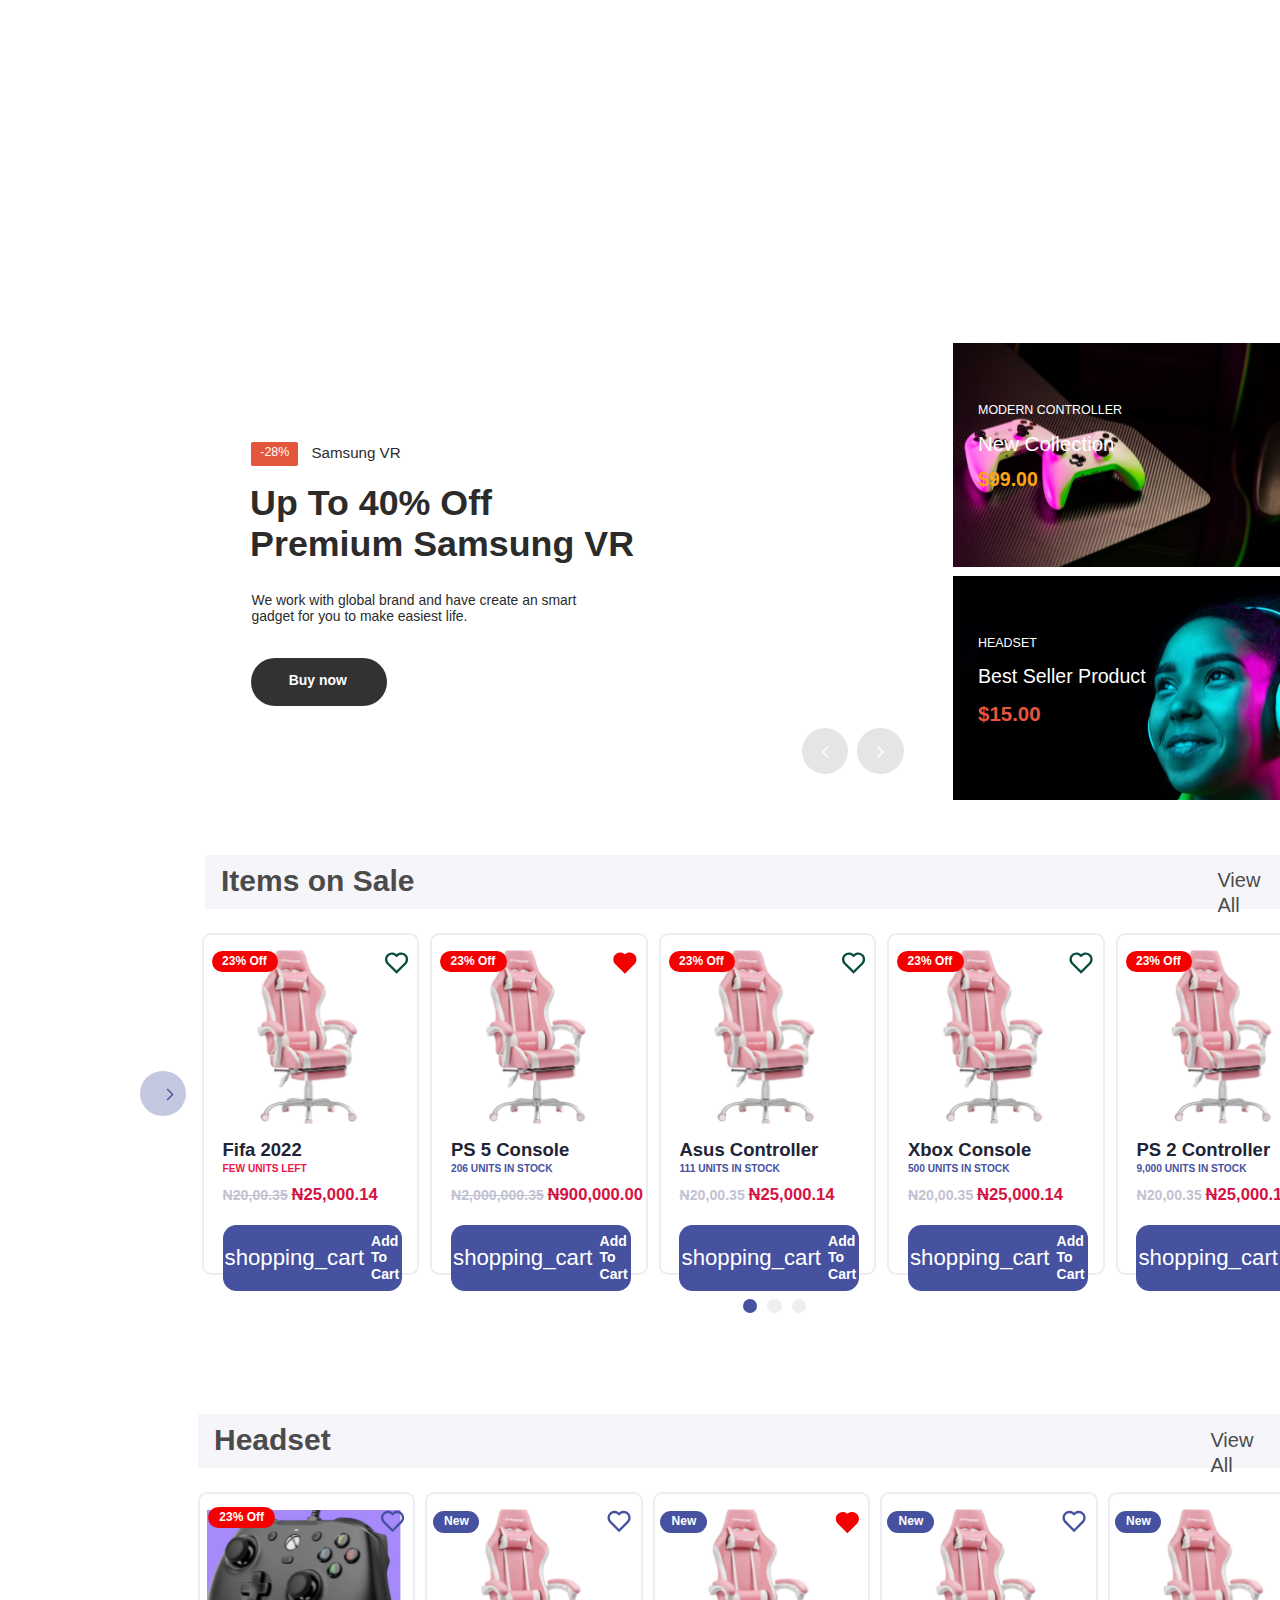
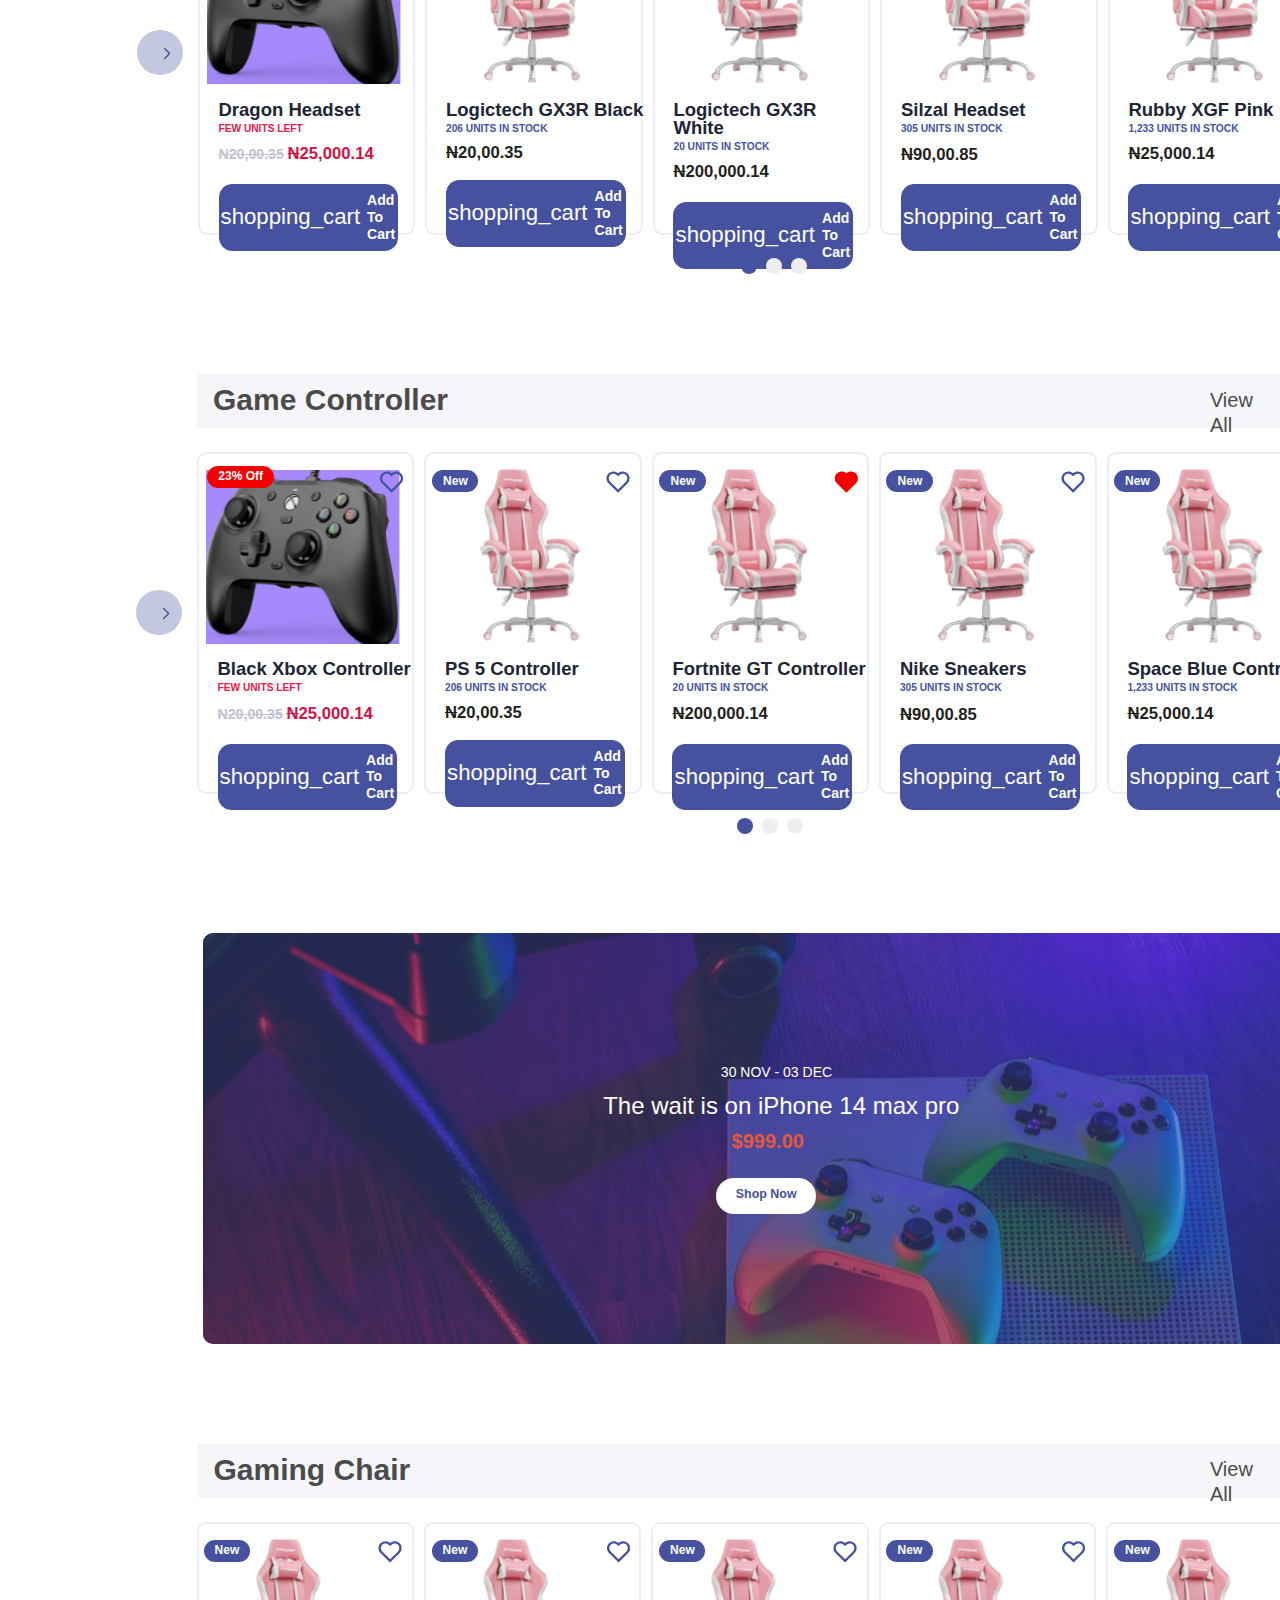
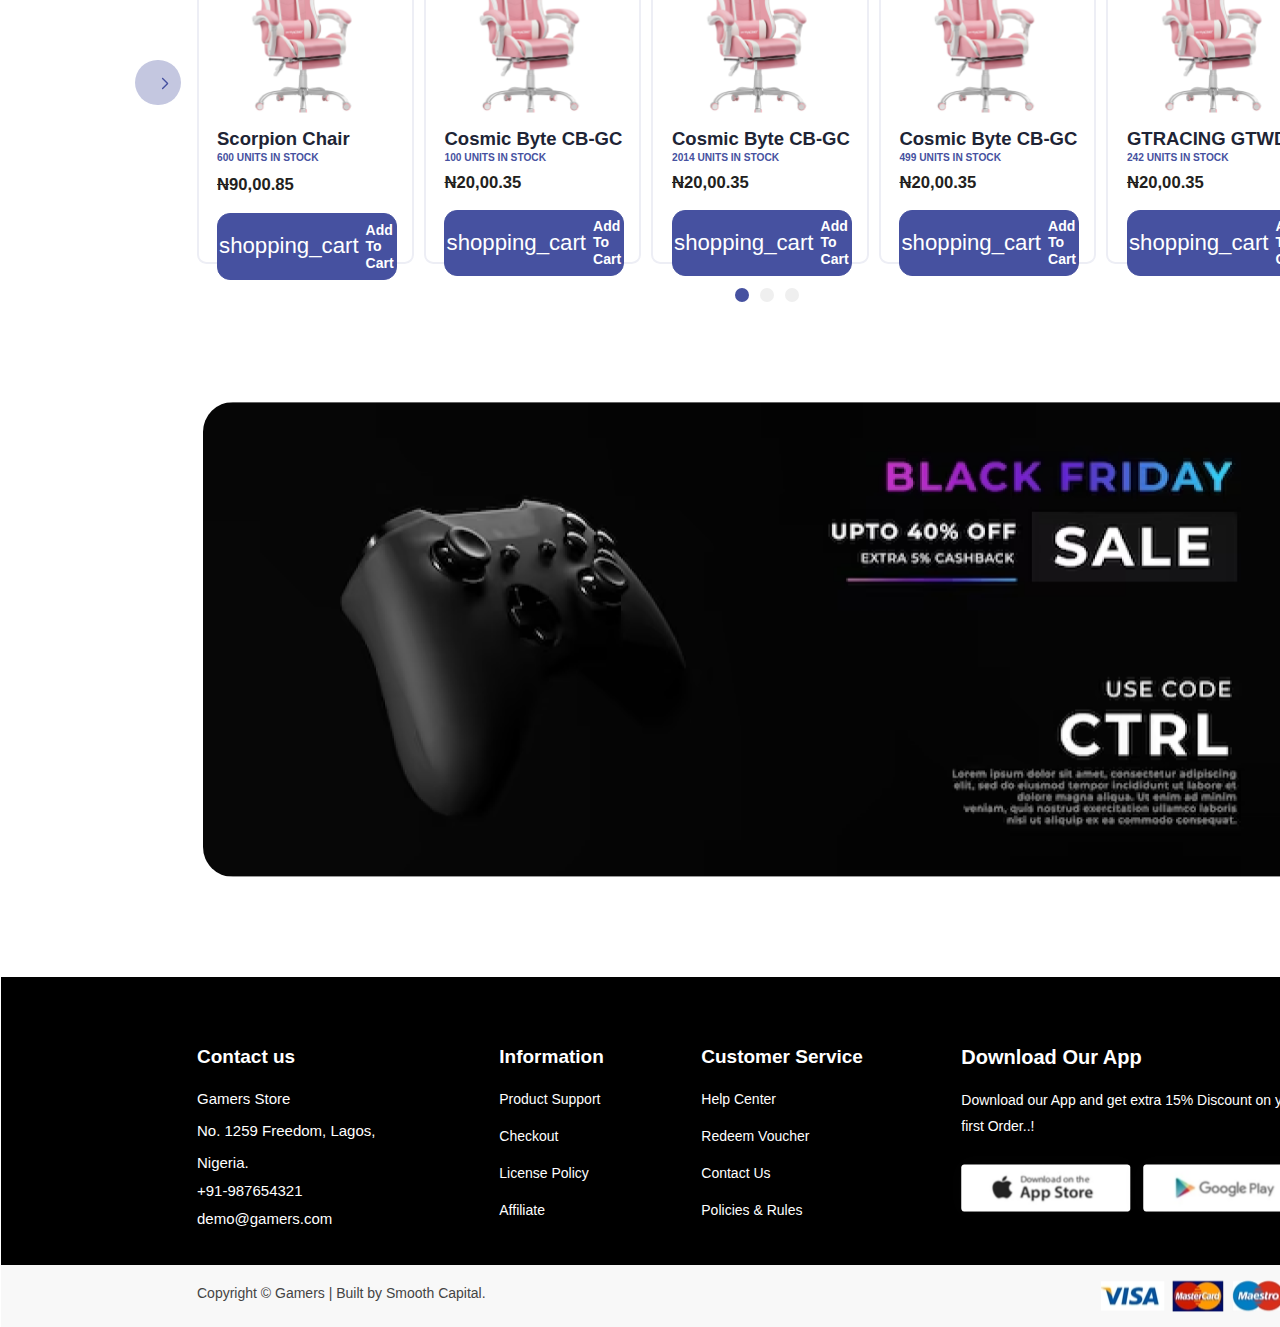
<file: index.html>
<!DOCTYPE html>
<html lang="en">
  <head>
    <meta charset="UTF-8" />
    <meta http-equiv="X-UA-Compatible" content="IE=edge" />
    <meta name="viewport" content="width=device-width, initial-scale=1.0" />
    <link rel="stylesheet" href="./style.css" />

    <style>
      a,
      button,
      input,
      select,
      h1,
      h2,
      h3,
      h4,
      h5,
      * {
        margin: 0;
        padding: 0;
        border: none;
        text-decoration: none;
        appearance: none;
        background: none;
      }
    </style>
    <title>Document</title>
  </head>
  <body>
    <div class="frame-1000004444">
      <div class="frame-1000004443">
        <div class="div-hero-slider-active-1">
          <div class="div-slick-list">
            <div class="div-single-hero-slider">
              <div class="div-hero-slider-content-1">
                <div class="div-slider-product-offer-wrap">
                  <div class="span-red">
                    <div class="_28">-28%</div>
                  </div>
                  <div class="p-h-2-d-a-9-cbfbce">
                    <div class="samsung-vr">Samsung VR</div>
                  </div>
                </div>
                <div class="up-to-40-off-premium-samsung-vr">
                  Up To 40% Off<br />Premium Samsung VR
                </div>
                <div
                  class="we-work-with-global-brand-and-have-create-an-smart-gadget-for-you-to-make-easiest-life"
                >
                  We work with global brand and have create an smart<br />gadget
                  for you to make easiest life.
                </div>
                <div class="link">
                  <div class="buy-now">Buy now</div>
                </div>
              </div>
            </div>
          </div>
          <div class="span-slider-icon-1-prev">
            <svg
              class="icon"
              width="9"
              height="17"
              viewBox="0 0 9 17"
              fill="none"
              xmlns="http://www.w3.org/2000/svg"
            >
              <g clip-path="url(#clip0_32_12665)">
                <path
                  d="M7.53162 15.1658C7.36471 15.3327 7.18738 15.3327 6.99961 15.1658L0.459003 8.59394C0.271234 8.42703 0.271234 8.26013 0.459003 8.09322L6.99961 1.52132C7.18738 1.35442 7.36471 1.35442 7.53162 1.52132L8.15751 2.14722C8.34528 2.31412 8.34528 2.49146 8.15751 2.67923L2.49316 8.34358L8.15751 14.0079C8.34528 14.1957 8.34528 14.373 8.15751 14.5399L7.53162 15.1658Z"
                  fill="white"
                />
              </g>
              <defs>
                <clipPath id="clip0_32_12665">
                  <rect
                    width="8.01146"
                    height="16.379"
                    fill="white"
                    transform="matrix(1 0 0 -1 0.318176 16.5332)"
                  />
                </clipPath>
              </defs>
            </svg>
          </div>
          <div class="span-slider-icon-1-next">
            <svg
              class="icon2"
              width="9"
              height="17"
              viewBox="0 0 9 17"
              fill="none"
              xmlns="http://www.w3.org/2000/svg"
            >
              <g clip-path="url(#clip0_32_12668)">
                <path
                  d="M1.27417 1.52132C1.44107 1.35442 1.61841 1.35442 1.80618 1.52132L8.34678 8.09322C8.53455 8.26013 8.53455 8.42703 8.34678 8.59394L1.80618 15.1658C1.61841 15.3327 1.44107 15.3327 1.27417 15.1658L0.648273 14.5399C0.460504 14.373 0.460504 14.1957 0.648273 14.0079L6.31262 8.34358L0.648273 2.67923C0.460504 2.49146 0.460504 2.31412 0.648273 2.14722L1.27417 1.52132Z"
                  fill="white"
                />
              </g>
              <defs>
                <clipPath id="clip0_32_12668">
                  <rect
                    width="8.01146"
                    height="16.379"
                    fill="white"
                    transform="matrix(1 0 0 -1 0.507629 16.5332)"
                  />
                </clipPath>
              </defs>
            </svg>
          </div>
        </div>
        <div class="div-custom-common-column">
          <div class="div-row">
            <div class="div-col-xl-12">
              <div class="div-banner-wrap">
                <div class="link-bnr-1-grande-jpg">
                  <img class="image-376" src="image-376.png" />
                </div>
                <div class="div-banner-content-1">
                  <div class="modern-c-ontroller">Modern cONTROLLER</div>
                  <div class="heading-2-new-collection">New Collection</div>
                  <div class="heading-3-99-00">$99.00</div>
                </div>
              </div>
            </div>
            <div class="div-col-xl-12">
              <div class="div-banner-wrap">
                <div class="link-nbnr-22-grande-jpg">
                  <img class="image-377" src="image-377.png" /><img
                    class="image-378"
                    src="image-378.png"
                  />
                </div>
                <div class="div-banner-content-1">
                  <div class="headset">Headset</div>
                  <div class="heading-2-best-seller-product">
                    Best Seller Product
                  </div>
                  <div class="heading-3-15-00">$15.00</div>
                </div>
              </div>
            </div>
          </div>
        </div>
      </div>
      <div class="frame-1000004442">
        <div class="frame-51653">
          <div class="div-product-header">
            <div class="items-on-sale">Items on Sale</div>
            <div class="a-d-flex">
              <div class="frame-1000004440">
                <div class="view-all">View All</div>
                <svg
                  class="frame"
                  width="25"
                  height="25"
                  viewBox="0 0 25 25"
                  fill="none"
                  xmlns="http://www.w3.org/2000/svg"
                >
                  <path
                    d="M12.3999 2.70703C17.9199 2.70703 22.3999 7.18703 22.3999 12.707C22.3999 18.227 17.9199 22.707 12.3999 22.707C6.8799 22.707 2.3999 18.227 2.3999 12.707C2.3999 7.18703 6.8799 2.70703 12.3999 2.70703ZM12.3999 11.707H8.3999V13.707H12.3999V16.707L16.3999 12.707L12.3999 8.70703V11.707Z"
                    fill="#4651A0"
                  />
                </svg>
              </div>
            </div>
          </div>
          <div class="product-cards">
            <div class="product-card">
              <div class="div-product-wrapper">
                <div class="frame-34042">
                  <div class="frame-34041">
                    <div class="frame-34040">
                      <div class="fifa-2022">Fifa 2022</div>
                      <div class="few-units-left">Few units left</div>
                    </div>
                    <div class="frame-34038">
                      <div class="frame-34037">
                        <div class="n">N</div>
                        <div class="_20-00-35">20,00.35</div>
                      </div>
                      <div class="frame-34039">
                        <div class="n2">N</div>
                        <div class="_25-000-14">25,000.14</div>
                      </div>
                    </div>
                  </div>
                  <div
                    class="read-more-about-all-natural-italian-style-chicken-meatballs"
                  >
                    <div class="shopping-cart">shopping_cart</div>
                    <div class="add-to-cart">Add To Cart</div>
                  </div>
                </div>
                <img class="image-375" src="image-375.png" />
                <div class="span-badge">
                  <div class="_23-off">23% Off</div>
                </div>
              </div>
              <svg
                class="frame2"
                width="29"
                height="29"
                viewBox="0 0 29 29"
                fill="none"
                xmlns="http://www.w3.org/2000/svg"
              >
                <path
                  d="M14.5805 6.19606C17.298 3.75674 21.4974 3.83773 24.115 6.46079C26.7327 9.08385 26.8226 13.2628 24.388 15.9884L14.5792 25.8127L4.77055 15.9884C2.33609 13.2628 2.42709 9.07725 5.04355 6.46079C7.66297 3.84137 11.8551 3.75312 14.5805 6.19606ZM22.4773 8.09516C20.743 6.35734 17.943 6.28685 16.126 7.91789L14.5815 9.30426L13.0361 7.91898C11.2139 6.28565 8.41898 6.3575 6.67962 8.09686C4.95617 9.82031 4.86965 12.5806 6.45792 14.4037L14.5792 22.5379L22.7007 14.4037C24.2896 12.5799 24.2034 9.82487 22.4773 8.09516Z"
                  fill="#084C3F"
                />
              </svg>
            </div>
            <div class="product-card">
              <div class="div-product-wrapper">
                <div class="frame-34042">
                  <div class="frame-34041">
                    <div class="frame-34040">
                      <div class="mac-book-air-2020">PS 5 Console</div>
                      <div class="_206-units-in-stock">206 UNITS IN STOCK</div>
                    </div>
                    <div class="frame-34038">
                      <div class="frame-34037">
                        <div class="n">N</div>
                        <div class="_2-000-000-35">2,000,000.35</div>
                      </div>
                      <div class="frame-34039">
                        <div class="n2">N</div>
                        <div class="_900-000-00">900,000.00</div>
                      </div>
                    </div>
                  </div>
                  <div
                    class="read-more-about-all-natural-italian-style-chicken-meatballs"
                  >
                    <div class="shopping-cart">shopping_cart</div>
                    <div class="add-to-cart">Add To Cart</div>
                  </div>
                </div>
                <img class="image-375" src="image-375.png" />
                <div class="span-badge">
                  <div class="_23-off">23% Off</div>
                </div>
              </div>
              <svg
                class="frame3"
                width="28"
                height="28"
                viewBox="0 0 28 28"
                fill="none"
                xmlns="http://www.w3.org/2000/svg"
              >
                <path
                  d="M13.8861 5.23934C16.6041 2.7996 20.8043 2.88059 23.4224 5.50412C26.0405 8.12764 26.1304 12.3074 23.6954 15.0334L13.8849 24.8594L4.07451 15.0334C1.63962 12.3074 1.73064 8.12103 4.34756 5.50412C6.96744 2.88424 11.1603 2.79597 13.8861 5.23934Z"
                  fill="#F50000"
                />
              </svg>
            </div>
            <div class="product-card">
              <div class="div-product-wrapper">
                <div class="frame-34042">
                  <div class="frame-34041">
                    <div class="frame-34040">
                      <div class="infinix">Asus Controller</div>
                      <div class="_111-units-in-stock">111 UNITS IN STOCK</div>
                    </div>
                    <div class="frame-34038">
                      <div class="frame-34037">
                        <div class="n">N</div>
                        <div class="_20-00-352">20,00.35</div>
                      </div>
                      <div class="frame-34039">
                        <div class="n2">N</div>
                        <div class="_25-000-14">25,000.14</div>
                      </div>
                    </div>
                  </div>
                  <div
                    class="read-more-about-all-natural-italian-style-chicken-meatballs"
                  >
                    <div class="shopping-cart">shopping_cart</div>
                    <div class="add-to-cart">Add To Cart</div>
                  </div>
                </div>
                <img class="image-375" src="image-375.png" />
                <div class="span-badge">
                  <div class="_23-off">23% Off</div>
                </div>
              </div>
              <svg
                class="frame4"
                width="29"
                height="29"
                viewBox="0 0 29 29"
                fill="none"
                xmlns="http://www.w3.org/2000/svg"
              >
                <path
                  d="M14.5673 6.19606C17.2848 3.75674 21.4843 3.83773 24.1018 6.46079C26.7195 9.08385 26.8094 13.2628 24.3748 15.9884L14.566 25.8127L4.75737 15.9884C2.32291 13.2628 2.41391 9.07725 5.03037 6.46079C7.64979 3.84137 11.8419 3.75312 14.5673 6.19606ZM22.4641 8.09516C20.7299 6.35734 17.9299 6.28685 16.1129 7.91789L14.5683 9.30426L13.0229 7.91898C11.2007 6.28565 8.4058 6.3575 6.66644 8.09686C4.94299 9.82031 4.85646 12.5806 6.44473 14.4037L14.566 22.5379L22.6875 14.4037C24.2764 12.5799 24.1902 9.82487 22.4641 8.09516Z"
                  fill="#084C3F"
                />
              </svg>
            </div>
            <div class="product-card">
              <div class="div-product-wrapper">
                <div class="frame-34042">
                  <div class="frame-34041">
                    <div class="frame-34040">
                      <div class="infinix">Xbox Console</div>
                      <div class="_500-units-in-stock">500 UNITS IN STOCK</div>
                    </div>
                    <div class="frame-34038">
                      <div class="frame-34037">
                        <div class="n">N</div>
                        <div class="_20-00-352">20,00.35</div>
                      </div>
                      <div class="frame-34039">
                        <div class="n2">N</div>
                        <div class="_25-000-14">25,000.14</div>
                      </div>
                    </div>
                  </div>
                  <div
                    class="read-more-about-all-natural-italian-style-chicken-meatballs"
                  >
                    <div class="shopping-cart">shopping_cart</div>
                    <div class="add-to-cart">Add To Cart</div>
                  </div>
                </div>
                <img class="image-375" src="image-375.png" />
                <div class="span-badge">
                  <div class="_23-off">23% Off</div>
                </div>
              </div>
              <svg
                class="frame5"
                width="28"
                height="29"
                viewBox="0 0 28 29"
                fill="none"
                xmlns="http://www.w3.org/2000/svg"
              >
                <path
                  d="M14.0607 6.19606C16.7782 3.75674 20.9777 3.83773 23.5953 6.46079C26.2129 9.08385 26.3028 13.2628 23.8683 15.9884L14.0595 25.8127L4.25084 15.9884C1.81638 13.2628 1.90738 9.07725 4.52384 6.46079C7.14326 3.84137 11.3353 3.75312 14.0607 6.19606ZM21.9576 8.09516C20.2233 6.35734 17.4233 6.28685 15.6063 7.91789L14.0618 9.30426L12.5164 7.91898C10.6942 6.28565 7.89926 6.3575 6.15991 8.09686C4.43646 9.82031 4.34993 12.5806 5.9382 14.4037L14.0595 22.5379L22.181 14.4037C23.7699 12.5799 23.6837 9.82487 21.9576 8.09516Z"
                  fill="#084C3F"
                />
              </svg>
            </div>
            <div class="product-card">
              <div class="div-product-wrapper">
                <div class="frame-34042">
                  <div class="frame-34041">
                    <div class="frame-34040">
                      <div class="infinix">PS 2 Controller</div>
                      <div class="_9-000-units-in-stock">
                        9,000 UNITS IN STOCK
                      </div>
                    </div>
                    <div class="frame-34038">
                      <div class="frame-34037">
                        <div class="n">N</div>
                        <div class="_20-00-352">20,00.35</div>
                      </div>
                      <div class="frame-34039">
                        <div class="n2">N</div>
                        <div class="_25-000-14">25,000.14</div>
                      </div>
                    </div>
                  </div>
                  <div
                    class="read-more-about-all-natural-italian-style-chicken-meatballs"
                  >
                    <div class="shopping-cart">shopping_cart</div>
                    <div class="add-to-cart">Add To Cart</div>
                  </div>
                </div>
                <img class="image-375" src="image-375.png" />
                <div class="span-badge">
                  <div class="_23-off">23% Off</div>
                </div>
              </div>
              <svg
                class="frame6"
                width="29"
                height="29"
                viewBox="0 0 29 29"
                fill="none"
                xmlns="http://www.w3.org/2000/svg"
              >
                <path
                  d="M14.5542 6.19606C17.2717 3.75674 21.4712 3.83773 24.0887 6.46079C26.7064 9.08385 26.7963 13.2628 24.3617 15.9884L14.5529 25.8127L4.74427 15.9884C2.30982 13.2628 2.40082 9.07725 5.01727 6.46079C7.63669 3.84137 11.8288 3.75312 14.5542 6.19606ZM22.451 8.09516C20.7168 6.35734 17.9168 6.28685 16.0998 7.91789L14.5552 9.30426L13.0099 7.91898C11.1876 6.28565 8.3927 6.3575 6.65335 8.09686C4.9299 9.82031 4.84337 12.5806 6.43164 14.4037L14.5529 22.5379L22.6744 14.4037C24.2633 12.5799 24.1771 9.82487 22.451 8.09516Z"
                  fill="#084C3F"
                />
              </svg>
            </div>
          </div>
          <div class="frame-2">
            <div class="item-0"></div>
            <div class="item-1"></div>
            <div class="item-2"></div>
          </div>
          <div class="frame-1000004473">
            <div class="span-slider-icon-1-next2">
              <svg
                class="icon3"
                width="9"
                height="17"
                viewBox="0 0 9 17"
                fill="none"
                xmlns="http://www.w3.org/2000/svg"
              >
                <g clip-path="url(#clip0_32_12705)">
                  <path
                    d="M8.0081 1.94954C7.84356 1.785 7.66875 1.785 7.48365 1.94954L1.03605 8.42799C0.850948 8.59252 0.850948 8.75705 1.03605 8.92159L7.48365 15.4C7.66875 15.5646 7.84356 15.5646 8.0081 15.4L8.62509 14.783C8.81019 14.6185 8.81019 14.4437 8.62509 14.2586L3.04128 8.67479L8.62509 3.09098C8.81019 2.90588 8.81019 2.73106 8.62509 2.56653L8.0081 1.94954Z"
                    fill="#4651A0"
                  />
                </g>
                <defs>
                  <clipPath id="clip0_32_12705">
                    <rect
                      width="7.89754"
                      height="16.1461"
                      fill="white"
                      transform="matrix(-1 0 0 -1 8.76392 16.748)"
                    />
                  </clipPath>
                </defs>
              </svg>
            </div>
            <div class="span-slider-icon-1-next3">
              <svg
                class="icon4"
                width="9"
                height="17"
                viewBox="0 0 9 17"
                fill="none"
                xmlns="http://www.w3.org/2000/svg"
              >
                <g clip-path="url(#clip0_32_12708)">
                  <path
                    d="M1.25243 1.94954C1.41696 1.785 1.59178 1.785 1.77688 1.94954L8.22448 8.42799C8.40958 8.59252 8.40958 8.75705 8.22448 8.92159L1.77688 15.4C1.59178 15.5646 1.41696 15.5646 1.25243 15.4L0.635437 14.783C0.450338 14.6185 0.450338 14.4437 0.635437 14.2586L6.21925 8.67479L0.635437 3.09098C0.450338 2.90588 0.450338 2.73106 0.635437 2.56653L1.25243 1.94954Z"
                    fill="#4651A0"
                  />
                </g>
                <defs>
                  <clipPath id="clip0_32_12708">
                    <rect
                      width="7.89754"
                      height="16.1461"
                      fill="white"
                      transform="matrix(1 0 0 -1 0.496613 16.748)"
                    />
                  </clipPath>
                </defs>
              </svg>
            </div>
          </div>
        </div>
        <div class="frame-51651">
          <div class="div-product-header2">
            <div class="headset2">Headset</div>
            <div class="a-d-flex2">
              <div class="frame-1000004440">
                <div class="view-all">View All</div>
                <svg
                  class="frame7"
                  width="25"
                  height="25"
                  viewBox="0 0 25 25"
                  fill="none"
                  xmlns="http://www.w3.org/2000/svg"
                >
                  <path
                    d="M12.3999 2.14453C17.9199 2.14453 22.3999 6.62453 22.3999 12.1445C22.3999 17.6645 17.9199 22.1445 12.3999 22.1445C6.8799 22.1445 2.3999 17.6645 2.3999 12.1445C2.3999 6.62453 6.8799 2.14453 12.3999 2.14453ZM12.3999 11.1445H8.3999V13.1445H12.3999V16.1445L16.3999 12.1445L12.3999 8.14453V11.1445Z"
                    fill="#4651A0"
                  />
                </svg>
              </div>
            </div>
          </div>
          <div class="product-cards2">
            <div class="product-card">
              <div class="div-product-wrapper">
                <div class="frame-34042">
                  <div class="frame-34041">
                    <div class="frame-34040">
                      <div class="designer-bag">Dragon Headset</div>
                      <div class="few-units-left">Few units left</div>
                    </div>
                    <div class="frame-34038">
                      <div class="frame-34037">
                        <div class="n">N</div>
                        <div class="_20-00-35">20,00.35</div>
                      </div>
                      <div class="frame-34039">
                        <div class="n2">N</div>
                        <div class="_25-000-14">25,000.14</div>
                      </div>
                    </div>
                  </div>
                  <div
                    class="read-more-about-all-natural-italian-style-chicken-meatballs"
                  >
                    <div class="shopping-cart">shopping_cart</div>
                    <div class="add-to-cart">Add To Cart</div>
                  </div>
                </div>
                <img class="image-3752" src="image-3752.png" />
                <div class="span-badge2">
                  <div class="_23-off2">23% Off</div>
                </div>
              </div>
              <svg
                class="frame8"
                width="29"
                height="29"
                viewBox="0 0 29 29"
                fill="none"
                xmlns="http://www.w3.org/2000/svg"
              >
                <path
                  d="M14.5805 5.63356C17.298 3.19424 21.4974 3.27523 24.115 5.89829C26.7327 8.52135 26.8226 12.7003 24.388 15.4259L14.5792 25.2502L4.77055 15.4259C2.33609 12.7003 2.42709 8.51475 5.04355 5.89829C7.66297 3.27887 11.8551 3.19062 14.5805 5.63356ZM22.4773 7.53266C20.743 5.79484 17.943 5.72435 16.126 7.35539L14.5815 8.74176L13.0361 7.35648C11.2139 5.72315 8.41898 5.795 6.67962 7.53436C4.95617 9.25781 4.86965 12.0181 6.45792 13.8412L14.5792 21.9754L22.7007 13.8412C24.2896 12.0174 24.2034 9.26237 22.4773 7.53266Z"
                  fill="#4651A0"
                />
              </svg>
            </div>
            <div class="product-card">
              <div class="div-product-wrapper">
                <div class="frame-34042">
                  <div class="frame-34041">
                    <div class="frame-34040">
                      <div class="adidas-tshirt">Logictech GX3R Black</div>
                      <div class="_206-units-in-stock">206 UNITS IN STOCK</div>
                    </div>
                    <div class="frame-34038">
                      <div class="frame-34037">
                        <div class="n3">N</div>
                        <div class="_20-00-353">20,00.35</div>
                      </div>
                    </div>
                  </div>
                  <div
                    class="read-more-about-all-natural-italian-style-chicken-meatballs"
                  >
                    <div class="shopping-cart">shopping_cart</div>
                    <div class="add-to-cart">Add To Cart</div>
                  </div>
                </div>
                <img class="image-375" src="image-375.png" />
                <div class="frame-34043">
                  <div class="div-product-badges">
                    <div class="span-badge3">
                      <div class="new">New</div>
                    </div>
                  </div>
                </div>
              </div>
              <svg
                class="frame9"
                width="28"
                height="29"
                viewBox="0 0 28 29"
                fill="none"
                xmlns="http://www.w3.org/2000/svg"
              >
                <path
                  d="M14.0739 5.63356C16.7914 3.19424 20.9908 3.27523 23.6084 5.89829C26.2261 8.52135 26.316 12.7003 23.8814 15.4259L14.0726 25.2502L4.26396 15.4259C1.8295 12.7003 1.9205 8.51475 4.53696 5.89829C7.15638 3.27887 11.3485 3.19062 14.0739 5.63356ZM21.9707 7.53266C20.2364 5.79484 17.4364 5.72435 15.6195 7.35539L14.0749 8.74176L12.5295 7.35648C10.7073 5.72315 7.91239 5.795 6.17303 7.53436C4.44958 9.25781 4.36306 12.0181 5.95133 13.8412L14.0726 21.9754L22.1941 13.8412C23.783 12.0174 23.6968 9.26237 21.9707 7.53266Z"
                  fill="#4651A0"
                />
              </svg>
            </div>
            <div class="product-card">
              <div class="div-product-wrapper">
                <div class="frame-34042">
                  <div class="frame-34041">
                    <div class="frame-34040">
                      <div class="vanessa-gown">Logictech GX3R White</div>
                      <div class="_20-units-in-stock">20 UNITS IN STOCK</div>
                    </div>
                    <div class="frame-34038">
                      <div class="frame-34039">
                        <div class="n4">N</div>
                        <div class="_200-000-14">200,000.14</div>
                      </div>
                    </div>
                  </div>
                  <div
                    class="read-more-about-all-natural-italian-style-chicken-meatballs"
                  >
                    <div class="shopping-cart">shopping_cart</div>
                    <div class="add-to-cart">Add To Cart</div>
                  </div>
                </div>
                <img class="image-375" src="image-375.png" />
                <div class="frame-34043">
                  <div class="div-product-badges2">
                    <div class="span-badge3">
                      <div class="new">New</div>
                    </div>
                  </div>
                </div>
              </div>
              <svg
                class="frame10"
                width="29"
                height="29"
                viewBox="0 0 29 29"
                fill="none"
                xmlns="http://www.w3.org/2000/svg"
              >
                <path
                  d="M14.3795 5.67684C17.0975 3.2371 21.2977 3.31809 23.9158 5.94162C26.5339 8.56514 26.6238 12.7449 24.1888 15.4709L14.3783 25.2969L4.56792 15.4709C2.13303 12.7449 2.22405 8.55853 4.84097 5.94162C7.46085 3.32174 11.6537 3.23347 14.3795 5.67684Z"
                  fill="#F50000"
                />
              </svg>
            </div>
            <div class="product-card">
              <div class="div-product-wrapper">
                <div class="frame-34042">
                  <div class="frame-34041">
                    <div class="frame-34040">
                      <div class="nike-sneakers">Silzal Headset</div>
                      <div class="_305-units-in-stock">305 UNITS IN STOCK</div>
                    </div>
                    <div class="frame-34038">
                      <div class="frame-34037">
                        <div class="n3">N</div>
                        <div class="_90-00-85">90,00.85</div>
                      </div>
                      <div class="frame-340392"></div>
                    </div>
                  </div>
                  <div
                    class="read-more-about-all-natural-italian-style-chicken-meatballs"
                  >
                    <div class="shopping-cart">shopping_cart</div>
                    <div class="add-to-cart">Add To Cart</div>
                  </div>
                </div>
                <img class="image-375" src="image-375.png" />
                <div class="frame-34043">
                  <div class="div-product-badges3">
                    <div class="span-badge3">
                      <div class="new">New</div>
                    </div>
                  </div>
                </div>
              </div>
              <svg
                class="frame11"
                width="28"
                height="29"
                viewBox="0 0 28 29"
                fill="none"
                xmlns="http://www.w3.org/2000/svg"
              >
                <path
                  d="M14.0607 5.63356C16.7782 3.19424 20.9777 3.27523 23.5953 5.89829C26.2129 8.52135 26.3028 12.7003 23.8683 15.4259L14.0595 25.2502L4.25084 15.4259C1.81638 12.7003 1.90738 8.51475 4.52384 5.89829C7.14326 3.27887 11.3353 3.19062 14.0607 5.63356ZM21.9576 7.53266C20.2233 5.79484 17.4233 5.72435 15.6063 7.35539L14.0618 8.74176L12.5164 7.35648C10.6942 5.72315 7.89926 5.795 6.15991 7.53436C4.43646 9.25781 4.34993 12.0181 5.9382 13.8412L14.0595 21.9754L22.181 13.8412C23.7699 12.0174 23.6837 9.26237 21.9576 7.53266Z"
                  fill="#4651A0"
                />
              </svg>
            </div>
            <div class="product-card">
              <div class="div-product-wrapper">
                <div class="frame-34042">
                  <div class="frame-34041">
                    <div class="frame-34040">
                      <div class="multi-color-heels">Rubby XGF Pink</div>
                      <div class="_1-233-units-in-stock">
                        1,233 UNITS IN STOCK
                      </div>
                    </div>
                    <div class="frame-34038">
                      <div class="frame-34039">
                        <div class="n4">N</div>
                        <div class="_25-000-142">25,000.14</div>
                      </div>
                    </div>
                  </div>
                  <div
                    class="read-more-about-all-natural-italian-style-chicken-meatballs"
                  >
                    <div class="shopping-cart">shopping_cart</div>
                    <div class="add-to-cart">Add To Cart</div>
                  </div>
                </div>
                <img class="image-375" src="image-375.png" />
                <div class="frame-34043">
                  <div class="div-product-badges4">
                    <div class="span-badge3">
                      <div class="new">New</div>
                    </div>
                  </div>
                </div>
              </div>
              <svg
                class="frame12"
                width="29"
                height="29"
                viewBox="0 0 29 29"
                fill="none"
                xmlns="http://www.w3.org/2000/svg"
              >
                <path
                  d="M14.5542 5.63356C17.2717 3.19424 21.4712 3.27523 24.0887 5.89829C26.7064 8.52135 26.7963 12.7003 24.3617 15.4259L14.5529 25.2502L4.74427 15.4259C2.30982 12.7003 2.40082 8.51475 5.01727 5.89829C7.63669 3.27887 11.8288 3.19062 14.5542 5.63356ZM22.451 7.53266C20.7168 5.79484 17.9168 5.72435 16.0998 7.35539L14.5552 8.74176L13.0099 7.35648C11.1876 5.72315 8.3927 5.795 6.65335 7.53436C4.9299 9.25781 4.84337 12.0181 6.43164 13.8412L14.5529 21.9754L22.6744 13.8412C24.2633 12.0174 24.1771 9.26237 22.451 7.53266Z"
                  fill="#4651A0"
                />
              </svg>
            </div>
          </div>
          <div class="frame-1">
            <div class="item-02"></div>
            <div class="item-12"></div>
            <div class="item-22"></div>
          </div>
          <div class="frame-10000044732">
            <div class="span-slider-icon-1-next2">
              <svg
                class="icon5"
                width="9"
                height="17"
                viewBox="0 0 9 17"
                fill="none"
                xmlns="http://www.w3.org/2000/svg"
              >
                <g clip-path="url(#clip0_32_12725)">
                  <path
                    d="M8.0081 1.94954C7.84356 1.785 7.66875 1.785 7.48365 1.94954L1.03605 8.42799C0.850948 8.59252 0.850948 8.75705 1.03605 8.92159L7.48365 15.4C7.66875 15.5646 7.84356 15.5646 8.0081 15.4L8.62509 14.783C8.81019 14.6185 8.81019 14.4437 8.62509 14.2586L3.04128 8.67479L8.62509 3.09098C8.81019 2.90588 8.81019 2.73106 8.62509 2.56653L8.0081 1.94954Z"
                    fill="#4651A0"
                  />
                </g>
                <defs>
                  <clipPath id="clip0_32_12725">
                    <rect
                      width="7.89754"
                      height="16.1461"
                      fill="white"
                      transform="matrix(-1 0 0 -1 8.76392 16.748)"
                    />
                  </clipPath>
                </defs>
              </svg>
            </div>
            <div class="span-slider-icon-1-next3">
              <svg
                class="icon6"
                width="9"
                height="17"
                viewBox="0 0 9 17"
                fill="none"
                xmlns="http://www.w3.org/2000/svg"
              >
                <g clip-path="url(#clip0_32_12728)">
                  <path
                    d="M1.25243 1.94954C1.41696 1.785 1.59178 1.785 1.77688 1.94954L8.22448 8.42799C8.40958 8.59252 8.40958 8.75705 8.22448 8.92159L1.77688 15.4C1.59178 15.5646 1.41696 15.5646 1.25243 15.4L0.635437 14.783C0.450338 14.6185 0.450338 14.4437 0.635437 14.2586L6.21925 8.67479L0.635437 3.09098C0.450338 2.90588 0.450338 2.73106 0.635437 2.56653L1.25243 1.94954Z"
                    fill="#4651A0"
                  />
                </g>
                <defs>
                  <clipPath id="clip0_32_12728">
                    <rect
                      width="7.89754"
                      height="16.1461"
                      fill="white"
                      transform="matrix(1 0 0 -1 0.496613 16.748)"
                    />
                  </clipPath>
                </defs>
              </svg>
            </div>
          </div>
        </div>
        <div class="frame-51650">
          <div class="frame-1000004441">
            <div class="div-product-header3">
              <div class="game-controller">Game Controller</div>
              <div class="a-d-flex3">
                <div class="frame-1000004440">
                  <div class="view-all">View All</div>
                  <svg
                    class="frame13"
                    width="25"
                    height="25"
                    viewBox="0 0 25 25"
                    fill="none"
                    xmlns="http://www.w3.org/2000/svg"
                  >
                    <path
                      d="M12.8999 2.14453C18.4199 2.14453 22.8999 6.62453 22.8999 12.1445C22.8999 17.6645 18.4199 22.1445 12.8999 22.1445C7.3799 22.1445 2.8999 17.6645 2.8999 12.1445C2.8999 6.62453 7.3799 2.14453 12.8999 2.14453ZM12.8999 11.1445H8.8999V13.1445H12.8999V16.1445L16.8999 12.1445L12.8999 8.14453V11.1445Z"
                      fill="#4651A0"
                    />
                  </svg>
                </div>
              </div>
            </div>
            <div class="product-cards3">
              <div class="product-card">
                <div class="div-product-wrapper">
                  <div class="frame-34042">
                    <div class="frame-34041">
                      <div class="frame-34040">
                        <div class="designer-bag">Black Xbox Controller</div>
                        <div class="few-units-left">Few units left</div>
                      </div>
                      <div class="frame-34038">
                        <div class="frame-34037">
                          <div class="n">N</div>
                          <div class="_20-00-35">20,00.35</div>
                        </div>
                        <div class="frame-34039">
                          <div class="n2">N</div>
                          <div class="_25-000-14">25,000.14</div>
                        </div>
                      </div>
                    </div>
                    <div
                      class="read-more-about-all-natural-italian-style-chicken-meatballs"
                    >
                      <div class="shopping-cart">shopping_cart</div>
                      <div class="add-to-cart">Add To Cart</div>
                    </div>
                  </div>
                  <img class="image-3752" src="image-3752.png" />
                  <div class="span-badge2">
                    <div class="_23-off2">23% Off</div>
                  </div>
                </div>
                <svg
                  class="frame14"
                  width="29"
                  height="29"
                  viewBox="0 0 29 29"
                  fill="none"
                  xmlns="http://www.w3.org/2000/svg"
                >
                  <path
                    d="M14.5805 6.19606C17.298 3.75674 21.4974 3.83773 24.115 6.46079C26.7327 9.08385 26.8226 13.2628 24.388 15.9884L14.5792 25.8127L4.77055 15.9884C2.33609 13.2628 2.42709 9.07725 5.04355 6.46079C7.66297 3.84137 11.8551 3.75312 14.5805 6.19606ZM22.4773 8.09516C20.743 6.35734 17.943 6.28685 16.126 7.91789L14.5815 9.30426L13.0361 7.91898C11.2139 6.28565 8.41898 6.3575 6.67962 8.09686C4.95617 9.82031 4.86965 12.5806 6.45792 14.4037L14.5792 22.5379L22.7007 14.4037C24.2896 12.5799 24.2034 9.82487 22.4773 8.09516Z"
                    fill="#4651A0"
                  />
                </svg>
              </div>
              <div class="product-card">
                <div class="div-product-wrapper">
                  <div class="frame-34042">
                    <div class="frame-34041">
                      <div class="frame-34040">
                        <div class="adidas-tshirt">PS 5 Controller</div>
                        <div class="_206-units-in-stock">
                          206 UNITS IN STOCK
                        </div>
                      </div>
                      <div class="frame-34038">
                        <div class="frame-34037">
                          <div class="n3">N</div>
                          <div class="_20-00-353">20,00.35</div>
                        </div>
                      </div>
                    </div>
                    <div
                      class="read-more-about-all-natural-italian-style-chicken-meatballs"
                    >
                      <div class="shopping-cart">shopping_cart</div>
                      <div class="add-to-cart">Add To Cart</div>
                    </div>
                  </div>
                  <img class="image-375" src="image-375.png" />
                  <div class="frame-34043">
                    <div class="div-product-badges">
                      <div class="span-badge3">
                        <div class="new">New</div>
                      </div>
                    </div>
                  </div>
                </div>
                <svg
                  class="frame15"
                  width="28"
                  height="29"
                  viewBox="0 0 28 29"
                  fill="none"
                  xmlns="http://www.w3.org/2000/svg"
                >
                  <path
                    d="M14.0739 6.19606C16.7914 3.75674 20.9908 3.83773 23.6084 6.46079C26.2261 9.08385 26.316 13.2628 23.8814 15.9884L14.0726 25.8127L4.26396 15.9884C1.8295 13.2628 1.9205 9.07725 4.53696 6.46079C7.15638 3.84137 11.3485 3.75312 14.0739 6.19606ZM21.9707 8.09516C20.2364 6.35734 17.4364 6.28685 15.6195 7.91789L14.0749 9.30426L12.5295 7.91898C10.7073 6.28565 7.91239 6.3575 6.17303 8.09686C4.44958 9.82031 4.36306 12.5806 5.95133 14.4037L14.0726 22.5379L22.1941 14.4037C23.783 12.5799 23.6968 9.82487 21.9707 8.09516Z"
                    fill="#4651A0"
                  />
                </svg>
              </div>
              <div class="product-card">
                <div class="div-product-wrapper">
                  <div class="frame-34042">
                    <div class="frame-34041">
                      <div class="frame-34040">
                        <div class="vanessa-gown">Fortnite GT Controller</div>
                        <div class="_20-units-in-stock">20 UNITS IN STOCK</div>
                      </div>
                      <div class="frame-34038">
                        <div class="frame-34039">
                          <div class="n4">N</div>
                          <div class="_200-000-14">200,000.14</div>
                        </div>
                      </div>
                    </div>
                    <div
                      class="read-more-about-all-natural-italian-style-chicken-meatballs"
                    >
                      <div class="shopping-cart">shopping_cart</div>
                      <div class="add-to-cart">Add To Cart</div>
                    </div>
                  </div>
                  <img class="image-375" src="image-375.png" />
                  <div class="frame-34043">
                    <div class="div-product-badges2">
                      <div class="span-badge3">
                        <div class="new">New</div>
                      </div>
                    </div>
                  </div>
                </div>
                <svg
                  class="frame16"
                  width="29"
                  height="28"
                  viewBox="0 0 29 28"
                  fill="none"
                  xmlns="http://www.w3.org/2000/svg"
                >
                  <path
                    d="M14.3795 5.23934C17.0975 2.7996 21.2977 2.88059 23.9158 5.50412C26.5339 8.12764 26.6238 12.3074 24.1888 15.0334L14.3783 24.8594L4.56792 15.0334C2.13303 12.3074 2.22405 8.12103 4.84097 5.50412C7.46085 2.88424 11.6537 2.79597 14.3795 5.23934Z"
                    fill="#F50000"
                  />
                </svg>
              </div>
              <div class="product-card">
                <div class="div-product-wrapper">
                  <div class="frame-34042">
                    <div class="frame-34041">
                      <div class="frame-34040">
                        <div class="nike-sneakers">Nike Sneakers</div>
                        <div class="_305-units-in-stock">
                          305 UNITS IN STOCK
                        </div>
                      </div>
                      <div class="frame-34038">
                        <div class="frame-34037">
                          <div class="n3">N</div>
                          <div class="_90-00-85">90,00.85</div>
                        </div>
                        <div class="frame-340392"></div>
                      </div>
                    </div>
                    <div
                      class="read-more-about-all-natural-italian-style-chicken-meatballs"
                    >
                      <div class="shopping-cart">shopping_cart</div>
                      <div class="add-to-cart">Add To Cart</div>
                    </div>
                  </div>
                  <img class="image-375" src="image-375.png" />
                  <div class="frame-34043">
                    <div class="div-product-badges3">
                      <div class="span-badge3">
                        <div class="new">New</div>
                      </div>
                    </div>
                  </div>
                </div>
                <svg
                  class="frame17"
                  width="28"
                  height="29"
                  viewBox="0 0 28 29"
                  fill="none"
                  xmlns="http://www.w3.org/2000/svg"
                >
                  <path
                    d="M14.0607 6.19606C16.7782 3.75674 20.9777 3.83773 23.5953 6.46079C26.2129 9.08385 26.3028 13.2628 23.8683 15.9884L14.0595 25.8127L4.25084 15.9884C1.81638 13.2628 1.90738 9.07725 4.52384 6.46079C7.14326 3.84137 11.3353 3.75312 14.0607 6.19606ZM21.9576 8.09516C20.2233 6.35734 17.4233 6.28685 15.6063 7.91789L14.0618 9.30426L12.5164 7.91898C10.6942 6.28565 7.89926 6.3575 6.15991 8.09686C4.43646 9.82031 4.34993 12.5806 5.9382 14.4037L14.0595 22.5379L22.181 14.4037C23.7699 12.5799 23.6837 9.82487 21.9576 8.09516Z"
                    fill="#4651A0"
                  />
                </svg>
              </div>
              <div class="product-card">
                <div class="div-product-wrapper">
                  <div class="frame-34042">
                    <div class="frame-34041">
                      <div class="frame-34040">
                        <div class="multi-color-heels">
                          Space Blue Controller
                        </div>
                        <div class="_1-233-units-in-stock">
                          1,233 UNITS IN STOCK
                        </div>
                      </div>
                      <div class="frame-34038">
                        <div class="frame-34039">
                          <div class="n4">N</div>
                          <div class="_25-000-142">25,000.14</div>
                        </div>
                      </div>
                    </div>
                    <div
                      class="read-more-about-all-natural-italian-style-chicken-meatballs"
                    >
                      <div class="shopping-cart">shopping_cart</div>
                      <div class="add-to-cart">Add To Cart</div>
                    </div>
                  </div>
                  <img class="image-375" src="image-375.png" />
                  <div class="frame-34043">
                    <div class="div-product-badges4">
                      <div class="span-badge3">
                        <div class="new">New</div>
                      </div>
                    </div>
                  </div>
                </div>
                <svg
                  class="frame18"
                  width="29"
                  height="29"
                  viewBox="0 0 29 29"
                  fill="none"
                  xmlns="http://www.w3.org/2000/svg"
                >
                  <path
                    d="M14.5542 6.19606C17.2717 3.75674 21.4712 3.83773 24.0887 6.46079C26.7064 9.08385 26.7963 13.2628 24.3617 15.9884L14.5529 25.8127L4.74427 15.9884C2.30982 13.2628 2.40082 9.07725 5.01727 6.46079C7.63669 3.84137 11.8288 3.75312 14.5542 6.19606ZM22.451 8.09516C20.7168 6.35734 17.9168 6.28685 16.0998 7.91789L14.5552 9.30426L13.0099 7.91898C11.1876 6.28565 8.3927 6.3575 6.65335 8.09686C4.9299 9.82031 4.84337 12.5806 6.43164 14.4037L14.5529 22.5379L22.6744 14.4037C24.2633 12.5799 24.1771 9.82487 22.451 8.09516Z"
                    fill="#4651A0"
                  />
                </svg>
              </div>
            </div>
          </div>
          <div class="frame-12">
            <div class="item-02"></div>
            <div class="item-12"></div>
            <div class="item-22"></div>
          </div>
          <div class="frame-1000004473">
            <div class="span-slider-icon-1-next2">
              <svg
                class="icon7"
                width="9"
                height="17"
                viewBox="0 0 9 17"
                fill="none"
                xmlns="http://www.w3.org/2000/svg"
              >
                <g clip-path="url(#clip0_32_12746)">
                  <path
                    d="M8.0081 1.94954C7.84356 1.785 7.66875 1.785 7.48365 1.94954L1.03605 8.42799C0.850948 8.59252 0.850948 8.75705 1.03605 8.92159L7.48365 15.4C7.66875 15.5646 7.84356 15.5646 8.0081 15.4L8.62509 14.783C8.81019 14.6185 8.81019 14.4437 8.62509 14.2586L3.04128 8.67479L8.62509 3.09098C8.81019 2.90588 8.81019 2.73106 8.62509 2.56653L8.0081 1.94954Z"
                    fill="#4651A0"
                  />
                </g>
                <defs>
                  <clipPath id="clip0_32_12746">
                    <rect
                      width="7.89754"
                      height="16.1461"
                      fill="white"
                      transform="matrix(-1 0 0 -1 8.76392 16.748)"
                    />
                  </clipPath>
                </defs>
              </svg>
            </div>
            <div class="span-slider-icon-1-next3">
              <svg
                class="icon8"
                width="9"
                height="17"
                viewBox="0 0 9 17"
                fill="none"
                xmlns="http://www.w3.org/2000/svg"
              >
                <g clip-path="url(#clip0_32_12749)">
                  <path
                    d="M1.25243 1.94954C1.41696 1.785 1.59178 1.785 1.77688 1.94954L8.22448 8.42799C8.40958 8.59252 8.40958 8.75705 8.22448 8.92159L1.77688 15.4C1.59178 15.5646 1.41696 15.5646 1.25243 15.4L0.635437 14.783C0.450338 14.6185 0.450338 14.4437 0.635437 14.2586L6.21925 8.67479L0.635437 3.09098C0.450338 2.90588 0.450338 2.73106 0.635437 2.56653L1.25243 1.94954Z"
                    fill="#4651A0"
                  />
                </g>
                <defs>
                  <clipPath id="clip0_32_12749">
                    <rect
                      width="7.89754"
                      height="16.1461"
                      fill="white"
                      transform="matrix(1 0 0 -1 0.496613 16.748)"
                    />
                  </clipPath>
                </defs>
              </svg>
            </div>
          </div>
        </div>
        <div class="div-banner-wrap2">
          <div class="link-slide-61-jpg">
            <img class="image-379" src="image-379.png" />
          </div>
          <div class="div-banner-content-12">
            <div class="_30-nov-03-dec">30 NOV - 03 DEC</div>
            <div class="heading-2-the-wait-is-on-i-phone-14-max-pro">
              The wait is on iPhone 14 max pro
            </div>
            <div class="heading-3-999-00">$999.00</div>
            <div class="link2">
              <div class="shop-now">Shop Now</div>
            </div>
          </div>
        </div>
        <div class="frame-51649">
          <div class="div-product-header4">
            <div class="gaming-chair">Gaming Chair</div>
            <div class="a-d-flex">
              <div class="frame-1000004438">
                <div class="view-all">View All</div>
                <svg
                  class="frame19"
                  width="25"
                  height="25"
                  viewBox="0 0 25 25"
                  fill="none"
                  xmlns="http://www.w3.org/2000/svg"
                >
                  <path
                    d="M12.8999 2.94141C18.4199 2.94141 22.8999 7.42141 22.8999 12.9414C22.8999 18.4614 18.4199 22.9414 12.8999 22.9414C7.3799 22.9414 2.8999 18.4614 2.8999 12.9414C2.8999 7.42141 7.3799 2.94141 12.8999 2.94141ZM12.8999 11.9414H8.8999V13.9414H12.8999V16.9414L16.8999 12.9414L12.8999 8.94141V11.9414Z"
                    fill="#4651A0"
                  />
                </svg>
              </div>
            </div>
          </div>
          <div class="product-cards4">
            <div class="product-card">
              <div class="div-product-wrapper">
                <div class="frame-34042">
                  <div class="frame-34041">
                    <div class="frame-34040">
                      <div class="rechargeable-fans">Scorpion Chair</div>
                      <div class="_600-units-in-stock">600 UNITS IN STOCK</div>
                    </div>
                    <div class="frame-34038">
                      <div class="frame-34037">
                        <div class="n3">N</div>
                        <div class="_90-00-85">90,00.85</div>
                      </div>
                      <div class="frame-340392"></div>
                    </div>
                  </div>
                  <div
                    class="read-more-about-all-natural-italian-style-chicken-meatballs"
                  >
                    <div class="shopping-cart">shopping_cart</div>
                    <div class="add-to-cart">Add To Cart</div>
                  </div>
                </div>
                <img class="image-375" src="image-375.png" />
                <div class="frame-34043">
                  <div class="div-product-badges5">
                    <div class="span-badge3">
                      <div class="new">New</div>
                    </div>
                  </div>
                </div>
              </div>
              <svg
                class="frame20"
                width="28"
                height="29"
                viewBox="0 0 28 29"
                fill="none"
                xmlns="http://www.w3.org/2000/svg"
              >
                <path
                  d="M14.0805 5.93825C16.798 3.49893 20.9974 3.57991 23.615 6.20298C26.2327 8.82604 26.3226 13.005 23.888 15.7306L14.0792 25.5548L4.27055 15.7306C1.83609 13.005 1.92709 8.81943 4.54355 6.20298C7.16297 3.58356 11.3551 3.49531 14.0805 5.93825ZM21.9773 7.83735C20.243 6.09953 17.443 6.02904 15.626 7.66008L14.0815 9.04645L12.5361 7.66117C10.7139 6.02784 7.91898 6.09969 6.17962 7.83905C4.45617 9.5625 4.36965 12.3228 5.95792 14.1459L14.0792 22.2801L22.2007 14.1459C23.7896 12.3221 23.7034 9.56706 21.9773 7.83735Z"
                  fill="#4651A0"
                />
              </svg>
            </div>
            <div class="product-card">
              <div class="div-product-wrapper">
                <div class="frame-34042">
                  <div class="frame-34041">
                    <div class="frame-34040">
                      <div class="d-jack-3-1-ch-heavy-d">Cosmic Byte CB-GC</div>
                      <div class="_100-units-in-stock">100 UNITS IN STOCK</div>
                    </div>
                    <div class="frame-34038">
                      <div class="frame-34037">
                        <div class="n3">N</div>
                        <div class="_20-00-353">20,00.35</div>
                      </div>
                    </div>
                  </div>
                  <div
                    class="read-more-about-all-natural-italian-style-chicken-meatballs"
                  >
                    <div class="shopping-cart">shopping_cart</div>
                    <div class="add-to-cart">Add To Cart</div>
                  </div>
                </div>
                <img class="image-375" src="image-375.png" />
                <div class="frame-34043">
                  <div class="div-product-badges6">
                    <div class="span-badge3">
                      <div class="new">New</div>
                    </div>
                  </div>
                </div>
              </div>
              <svg
                class="frame21"
                width="29"
                height="29"
                viewBox="0 0 29 29"
                fill="none"
                xmlns="http://www.w3.org/2000/svg"
              >
                <path
                  d="M14.5739 5.93825C17.2914 3.49893 21.4908 3.57991 24.1084 6.20298C26.7261 8.82604 26.816 13.005 24.3814 15.7306L14.5726 25.5548L4.76396 15.7306C2.3295 13.005 2.4205 8.81943 5.03696 6.20298C7.65638 3.58356 11.8485 3.49531 14.5739 5.93825ZM22.4707 7.83735C20.7364 6.09953 17.9364 6.02904 16.1195 7.66008L14.5749 9.04645L13.0295 7.66117C11.2073 6.02784 8.41239 6.09969 6.67303 7.83905C4.94958 9.5625 4.86306 12.3228 6.45133 14.1459L14.5726 22.2801L22.6941 14.1459C24.283 12.3221 24.1968 9.56706 22.4707 7.83735Z"
                  fill="#4651A0"
                />
              </svg>
            </div>
            <div class="product-card">
              <div class="div-product-wrapper">
                <div class="frame-34042">
                  <div class="frame-34041">
                    <div class="frame-34040">
                      <div class="wiresto-bluetooth-he">Cosmic Byte CB-GC</div>
                      <div class="_2014-units-in-stock">
                        2014 UNITS IN STOCK
                      </div>
                    </div>
                    <div class="frame-34038">
                      <div class="frame-34037">
                        <div class="n3">N</div>
                        <div class="_20-00-353">20,00.35</div>
                      </div>
                    </div>
                  </div>
                  <div
                    class="read-more-about-all-natural-italian-style-chicken-meatballs"
                  >
                    <div class="shopping-cart">shopping_cart</div>
                    <div class="add-to-cart">Add To Cart</div>
                  </div>
                </div>
                <img class="image-375" src="image-375.png" />
                <div class="frame-34043">
                  <div class="div-product-badges6">
                    <div class="span-badge3">
                      <div class="new">New</div>
                    </div>
                  </div>
                </div>
              </div>
              <svg
                class="frame22"
                width="28"
                height="29"
                viewBox="0 0 28 29"
                fill="none"
                xmlns="http://www.w3.org/2000/svg"
              >
                <path
                  d="M14.0673 5.93825C16.7848 3.49893 20.9843 3.57991 23.6018 6.20298C26.2195 8.82604 26.3094 13.005 23.8748 15.7306L14.066 25.5548L4.25737 15.7306C1.82291 13.005 1.91391 8.81943 4.53037 6.20298C7.14979 3.58356 11.3419 3.49531 14.0673 5.93825ZM21.9641 7.83735C20.2299 6.09953 17.4299 6.02904 15.6129 7.66008L14.0683 9.04645L12.5229 7.66117C10.7007 6.02784 7.9058 6.09969 6.16644 7.83905C4.44299 9.5625 4.35646 12.3228 5.94473 14.1459L14.066 22.2801L22.1875 14.1459C23.7764 12.3221 23.6902 9.56706 21.9641 7.83735Z"
                  fill="#4651A0"
                />
              </svg>
            </div>
            <div class="product-card">
              <div class="div-product-wrapper">
                <div class="frame-34042">
                  <div class="frame-34041">
                    <div class="frame-34040">
                      <div class="wireless-bluetooth">Cosmic Byte CB-GC</div>
                      <div class="_499-units-in-stock">499 UNITS IN STOCK</div>
                    </div>
                    <div class="frame-34038">
                      <div class="frame-34037">
                        <div class="n3">N</div>
                        <div class="_20-00-353">20,00.35</div>
                      </div>
                    </div>
                  </div>
                  <div
                    class="read-more-about-all-natural-italian-style-chicken-meatballs"
                  >
                    <div class="shopping-cart">shopping_cart</div>
                    <div class="add-to-cart">Add To Cart</div>
                  </div>
                </div>
                <img class="image-375" src="image-375.png" />
                <div class="frame-34043">
                  <div class="div-product-badges6">
                    <div class="span-badge3">
                      <div class="new">New</div>
                    </div>
                  </div>
                </div>
              </div>
              <svg
                class="frame23"
                width="29"
                height="29"
                viewBox="0 0 29 29"
                fill="none"
                xmlns="http://www.w3.org/2000/svg"
              >
                <path
                  d="M14.5607 5.93825C17.2782 3.49893 21.4777 3.57991 24.0953 6.20298C26.7129 8.82604 26.8028 13.005 24.3683 15.7306L14.5595 25.5548L4.75084 15.7306C2.31638 13.005 2.40738 8.81943 5.02384 6.20298C7.64326 3.58356 11.8353 3.49531 14.5607 5.93825ZM22.4576 7.83735C20.7233 6.09953 17.9233 6.02904 16.1063 7.66008L14.5618 9.04645L13.0164 7.66117C11.1942 6.02784 8.39926 6.09969 6.65991 7.83905C4.93646 9.5625 4.84993 12.3228 6.4382 14.1459L14.5595 22.2801L22.681 14.1459C24.2699 12.3221 24.1837 9.56706 22.4576 7.83735Z"
                  fill="#4651A0"
                />
              </svg>
            </div>
            <div class="product-card">
              <div class="div-product-wrapper">
                <div class="frame-34042">
                  <div class="frame-34041">
                    <div class="frame-34040">
                      <div class="a-11-home-theatre-blu">GTRACING GTWD-200</div>
                      <div class="_242-units-in-stock">242 UNITS IN STOCK</div>
                    </div>
                    <div class="frame-34038">
                      <div class="frame-34037">
                        <div class="n3">N</div>
                        <div class="_20-00-353">20,00.35</div>
                      </div>
                    </div>
                  </div>
                  <div
                    class="read-more-about-all-natural-italian-style-chicken-meatballs"
                  >
                    <div class="shopping-cart">shopping_cart</div>
                    <div class="add-to-cart">Add To Cart</div>
                  </div>
                </div>
                <img class="image-375" src="image-375.png" />
                <div class="frame-34043">
                  <div class="div-product-badges6">
                    <div class="span-badge3">
                      <div class="new">New</div>
                    </div>
                  </div>
                </div>
              </div>
              <svg
                class="frame24"
                width="28"
                height="29"
                viewBox="0 0 28 29"
                fill="none"
                xmlns="http://www.w3.org/2000/svg"
              >
                <path
                  d="M14.0542 5.93825C16.7717 3.49893 20.9712 3.57991 23.5887 6.20298C26.2064 8.82604 26.2963 13.005 23.8617 15.7306L14.0529 25.5548L4.24427 15.7306C1.80982 13.005 1.90082 8.81943 4.51727 6.20298C7.13669 3.58356 11.3288 3.49531 14.0542 5.93825ZM21.951 7.83735C20.2168 6.09953 17.4168 6.02904 15.5998 7.66008L14.0552 9.04645L12.5099 7.66117C10.6876 6.02784 7.8927 6.09969 6.15335 7.83905C4.4299 9.5625 4.34337 12.3228 5.93164 14.1459L14.0529 22.2801L22.1744 14.1459C23.7633 12.3221 23.6771 9.56706 21.951 7.83735Z"
                  fill="#4651A0"
                />
              </svg>
            </div>
          </div>
          <div class="frame-22">
            <div class="item-0"></div>
            <div class="item-1"></div>
            <div class="item-2"></div>
          </div>
          <div class="frame-10000044733">
            <div class="span-slider-icon-1-next2">
              <svg
                class="icon9"
                width="9"
                height="17"
                viewBox="0 0 9 17"
                fill="none"
                xmlns="http://www.w3.org/2000/svg"
              >
                <g clip-path="url(#clip0_32_12775)">
                  <path
                    d="M8.0081 1.94954C7.84356 1.785 7.66875 1.785 7.48365 1.94954L1.03605 8.42799C0.850948 8.59252 0.850948 8.75705 1.03605 8.92159L7.48365 15.4C7.66875 15.5646 7.84356 15.5646 8.0081 15.4L8.62509 14.783C8.81019 14.6185 8.81019 14.4437 8.62509 14.2586L3.04128 8.67479L8.62509 3.09098C8.81019 2.90588 8.81019 2.73106 8.62509 2.56653L8.0081 1.94954Z"
                    fill="#4651A0"
                  />
                </g>
                <defs>
                  <clipPath id="clip0_32_12775">
                    <rect
                      width="7.89754"
                      height="16.1461"
                      fill="white"
                      transform="matrix(-1 0 0 -1 8.76392 16.748)"
                    />
                  </clipPath>
                </defs>
              </svg>
            </div>
            <div class="span-slider-icon-1-next3">
              <svg
                class="icon10"
                width="9"
                height="17"
                viewBox="0 0 9 17"
                fill="none"
                xmlns="http://www.w3.org/2000/svg"
              >
                <g clip-path="url(#clip0_32_12778)">
                  <path
                    d="M1.25243 1.94954C1.41696 1.785 1.59178 1.785 1.77688 1.94954L8.22448 8.42799C8.40958 8.59252 8.40958 8.75705 8.22448 8.92159L1.77688 15.4C1.59178 15.5646 1.41696 15.5646 1.25243 15.4L0.635437 14.783C0.450338 14.6185 0.450338 14.4437 0.635437 14.2586L6.21925 8.67479L0.635437 3.09098C0.450338 2.90588 0.450338 2.73106 0.635437 2.56653L1.25243 1.94954Z"
                    fill="#4651A0"
                  />
                </g>
                <defs>
                  <clipPath id="clip0_32_12778">
                    <rect
                      width="7.89754"
                      height="16.1461"
                      fill="white"
                      transform="matrix(1 0 0 -1 0.496613 16.748)"
                    />
                  </clipPath>
                </defs>
              </svg>
            </div>
          </div>
        </div>
        <div class="supper-safe-jpg">
          <img class="image-380" src="image-380.png" />
        </div>
        <div class="frame-1000004433">
          <div class="div-section-footer">
            <div class="frame-1000004437">
              <div class="frame-1000004436">
                <div class="heading-3-contact-us">Contact us</div>
                <div class="item">
                  <div class="gamers-store-no-1259-freedom-lagos-nigeria">
                    Gamers Store<br />No. 1259 Freedom, Lagos,<br />Nigeria.
                  </div>
                </div>
                <div class="item-91-987654321">+91-987654321</div>
                <div class="item-demo-exampledemo-com">demo@gamers.com</div>
              </div>
              <div class="frame-1000004435">
                <div class="heading-3-information">Information</div>
                <div class="item-link-product-support">Product Support</div>
                <div class="item-link-checkout">Checkout</div>
                <div class="item-link-license-policy">License Policy</div>
                <div class="item-link-affiliate">Affiliate</div>
              </div>
              <div class="frame-1000004434">
                <div class="heading-3-customer-service">Customer Service</div>
                <div class="item-link-help-center">Help Center</div>
                <div class="item-link-redeem-voucher">Redeem Voucher</div>
                <div class="item-link-contact-us">Contact Us</div>
                <div class="item-link-policies-rules">Policies &amp; Rules</div>
              </div>
              <div class="div-footer-widget">
                <div class="heading-3-download-our-app">Download Our App</div>
                <div class="div-app-visa-wrap">
                  <div class="p-h-2-d-95-a-2-a-0-a-2">
                    <div
                      class="download-our-app-and-get-extra-15-discount-on-your-first-order"
                    >
                      Download our App and get extra 15% Discount on your<br />first
                      Order..!
                    </div>
                  </div>
                  <div class="div-app-google-img">
                    <img
                      class="link-app-store-jpg"
                      src="link-app-store-jpg.png"
                    /><img
                      class="link-google-play-jpg"
                      src="link-google-play-jpg.png"
                    />
                  </div>
                </div>
              </div>
            </div>
          </div>
          <div class="footer">
            <div class="copyright-gamers-built-by-smooth-capital">
              Copyright © Gamers | Built by Smooth Capital.
            </div>
            <img
              class="link-payment-method-png"
              src="link-payment-method-png.png"
            />
          </div>
        </div>
      </div>
    </div>
  </body>
</html>
</file>
<file: style.css>
.frame-1000004444,
.frame-1000004444 * {
  box-sizing: border-box;
}
.frame-1000004444 {
  width: 1533px;
  height: 4527px;
  position: relative;
}
.frame-1000004443 {
  width: 1130.49px;
  height: 466.4px;
  position: absolute;
  left: 198px;
  top: 343px;
}
.div-hero-slider-active-1 {
  display: flex;
  flex-direction: row;
  gap: 0px;
  align-items: flex-start;
  justify-content: flex-start;
  width: 750.68px;
  position: absolute;
  left: 0px;
  top: 0px;
}
.div-slick-list {
  padding: 0px 0.28px 6.41px 0px;
  display: flex;
  flex-direction: row;
  gap: 0px;
  align-items: flex-start;
  justify-content: flex-start;
  flex-shrink: 0;
  width: 750.68px;
  position: relative;
  overflow: hidden;
}
.div-single-hero-slider {
  background: linear-gradient(to left, #aaaaaa, #aaaaaa);
  flex-shrink: 0;
  height: 457.54px;
  position: relative;
}
.div-hero-slider-content-1 {
  width: 635.3px;
  height: 310.94px;
  position: absolute;
  left: 0px;
  bottom: 49.73px;
}
.div-slider-product-offer-wrap {
  height: 27.87px;
  position: absolute;
  right: 53.41px;
  left: 53.40972137451172px;
  top: 0px;
}
.span-red {
  background: #e4573d;
  border-radius: 1.78px;
  padding: 4.09px 8.45px 6.59px 8.9px;
  display: flex;
  flex-direction: row;
  gap: 0px;
  align-items: flex-start;
  justify-content: flex-start;
  position: absolute;
  left: 0px;
  bottom: 2.1px;
  top: 2.0903964042663574px;
}
._28 {
  color: #ffffff;
  text-align: left;
  font: 400 12.46px/12.46px "Inter", sans-serif;
  text-transform: uppercase;
  position: relative;
  display: flex;
  align-items: center;
  justify-content: flex-start;
}
.p-h-2-d-a-9-cbfbce {
  padding: 0px 1.5px 0.28px 0px;
  display: flex;
  flex-direction: row;
  gap: 0px;
  align-items: flex-start;
  justify-content: flex-start;
  position: absolute;
  left: 60.08px;
  top: calc(50% - 14.58px);
}
.samsung-vr {
  color: #2b2b2b;
  text-align: left;
  font: 400 15.13px/27.88px "Inter", sans-serif;
  position: relative;
  display: flex;
  align-items: center;
  justify-content: flex-start;
}
.up-to-40-off-premium-samsung-vr {
  color: #2b2b2b;
  text-align: left;
  font: 700 35.81px "Source Sans Pro", sans-serif;
  position: absolute;
  left: 52.08px;
  top: 43.15px;
  display: flex;
  align-items: center;
  justify-content: flex-start;
}
.we-work-with-global-brand-and-have-create-an-smart-gadget-for-you-to-make-easiest-life {
  color: #2b2b2b;
  text-align: left;
  font: 400 13.93px "Source Sans Pro", sans-serif;
  position: absolute;
  left: 53.57px;
  top: 152.3px;
  display: flex;
  align-items: center;
  justify-content: flex-start;
}
.link {
  background: #323232;
  border-radius: 44.51px;
  padding: 11.93px 40.1px 14.78px 37.39px;
  display: flex;
  flex-direction: row;
  gap: 0px;
  align-items: flex-start;
  justify-content: flex-start;
  position: absolute;
  left: 53.41px;
  top: 218.37px;
}
.buy-now {
  color: #ffffff;
  text-align: left;
  font: 700 13.93px/21.36px "Source Sans Pro", sans-serif;
  position: relative;
  display: flex;
  align-items: center;
  justify-content: flex-start;
}
.span-slider-icon-1-prev {
  background: rgba(0, 0, 0, 0.1);
  border-radius: 23.14px;
  flex-shrink: 0;
  width: 46.29px;
  height: 46.29px;
  position: absolute;
  left: 604.18px;
  top: 385.2px;
  overflow: hidden;
}
.icon {
  padding: 1.24px 0.03px 1.24px 0px;
  display: flex;
  flex-direction: row;
  gap: 0px;
  align-items: flex-start;
  justify-content: flex-start;
  position: absolute;
  left: 19.14px;
  top: 31.33px;
  transform: translate(0px, -16.38px);
  overflow: visible;
}
.span-slider-icon-1-next {
  background: rgba(0, 0, 0, 0.1);
  border-radius: 23.14px;
  flex-shrink: 0;
  width: 46.29px;
  height: 46.29px;
  position: absolute;
  left: 659.37px;
  top: 385.2px;
  overflow: hidden;
}
.icon2 {
  padding: 1.24px 0.03px 1.24px 0px;
  display: flex;
  flex-direction: row;
  gap: 0px;
  align-items: flex-start;
  justify-content: flex-start;
  position: absolute;
  left: 19.14px;
  top: 31.33px;
  transform: translate(0px, -16.38px);
  overflow: visible;
}
.div-custom-common-column {
  display: flex;
  flex-direction: row;
  gap: 0px;
  align-items: flex-start;
  justify-content: flex-start;
  width: 379.81px;
  max-width: 379.81px;
  min-height: 0.89px;
  position: absolute;
  left: 750.68px;
  top: 0px;
}
.div-row {
  display: flex;
  flex-direction: column;
  gap: 0px;
  align-items: flex-start;
  justify-content: flex-start;
  flex-shrink: 0;
  width: 379.81px;
  position: relative;
}
.div-col-xl-12 {
  padding: 0px 4.45px 8.9px 4.45px;
  display: flex;
  flex-direction: row;
  gap: 0px;
  align-items: flex-start;
  justify-content: flex-start;
  flex-shrink: 0;
  width: 379.81px;
  max-width: 379.81px;
  min-height: 0.89px;
  position: relative;
}
.div-banner-wrap {
  display: flex;
  flex-direction: row;
  gap: 0px;
  align-items: flex-start;
  justify-content: flex-start;
  flex-shrink: 0;
  position: relative;
}
.link-bnr-1-grande-jpg {
  flex-shrink: 0;
  width: 370.9px;
  height: 224.3px;
  max-width: 370.9px;
  position: relative;
  overflow: hidden;
}
.image-376 {
  width: 398px;
  height: 264px;
  position: absolute;
  left: calc(50% - -199.41px);
  top: calc(50% - 131.75px);
  transform-origin: 0 0;
  transform: rotate(0deg) scale(-1, 1);
}
.div-banner-content-1 {
  flex-shrink: 0;
  width: 370.9px;
  height: 115.37px;
  position: absolute;
  left: 0px;
  top: 57.68px;
}
.modern-c-ontroller {
  color: #ffffff;
  text-align: left;
  font: 400 12.46px/21.36px "Inter", sans-serif;
  text-transform: uppercase;
  position: absolute;
  left: 24.92px;
  top: -0.53px;
  display: flex;
  align-items: center;
  justify-content: flex-start;
}
.heading-2-new-collection {
  color: #ffffff;
  text-align: left;
  font: 400 20.47px/25.64px "Inter", sans-serif;
  position: absolute;
  left: 24.92px;
  top: 30.44px;
  display: flex;
  align-items: center;
  justify-content: flex-start;
}
.heading-3-99-00 {
  color: #ffa412;
  text-align: left;
  font: 700 19.58px/25.64px "Inter", sans-serif;
  position: absolute;
  left: 24.92px;
  top: 66.76px;
  display: flex;
  align-items: center;
  justify-content: flex-start;
}
.link-nbnr-22-grande-jpg {
  flex-shrink: 0;
  width: 370.9px;
  height: 224.29px;
  max-width: 370.9px;
  position: relative;
  overflow: hidden;
}
.image-377 {
  width: 1182px;
  height: 664px;
  position: absolute;
  left: -405.13px;
  top: -219.8px;
}
.image-378 {
  width: 406px;
  height: 228px;
  position: absolute;
  left: 25.87px;
  top: -1.8px;
}
.headset {
  color: #ffffff;
  text-align: left;
  font: 400 12.46px/21.36px "Inter", sans-serif;
  text-transform: uppercase;
  position: absolute;
  left: 24.92px;
  top: -0.53px;
  display: flex;
  align-items: center;
  justify-content: flex-start;
}
.heading-2-best-seller-product {
  color: #ffffff;
  text-align: left;
  font: 400 19.58px/25.64px "Inter", sans-serif;
  position: absolute;
  left: 24.92px;
  top: 30.44px;
  display: flex;
  align-items: center;
  justify-content: flex-start;
}
.heading-3-15-00 {
  color: #e4573d;
  text-align: left;
  font: 700 20.47px/25.64px "Inter", sans-serif;
  position: absolute;
  left: 24.92px;
  top: 66.76px;
  display: flex;
  align-items: center;
  justify-content: flex-start;
}
.frame-1000004442 {
  display: flex;
  flex-direction: column;
  gap: 100px;
  align-items: center;
  justify-content: flex-start;
  position: absolute;
  left: 1px;
  top: 855px;
}
.frame-51653 {
  flex-shrink: 0;
  width: 1132px;
  height: 459px;
  position: relative;
}
.div-product-header {
  background: rgba(70, 81, 160, 0.05);
  width: 1128px;
  height: 54px;
  position: absolute;
  left: 4px;
  top: -0.49px;
}
.items-on-sale {
  color: #4b4b4b;
  text-align: left;
  font: 700 30px/38px "Source Sans Pro", sans-serif;
  position: absolute;
  left: 16px;
  top: 8px;
  width: 306.95px;
  height: 37.6px;
  display: flex;
  align-items: center;
  justify-content: flex-start;
}
.a-d-flex {
  width: 99.6px;
  height: 25px;
  position: absolute;
  left: 1012.4px;
  top: 14.5px;
}
.frame-1000004440 {
  display: flex;
  flex-direction: row;
  gap: 16px;
  align-items: center;
  justify-content: flex-start;
  position: absolute;
  left: 0px;
  top: -0.8px;
}
.view-all {
  color: #4b4b4b;
  text-align: left;
  font: 300 20px/25px "Source Sans Pro", sans-serif;
  position: relative;
  display: flex;
  align-items: center;
  justify-content: flex-start;
}
.frame {
  flex-shrink: 0;
  position: relative;
  overflow: visible;
}
.product-cards {
  display: flex;
  flex-direction: row;
  gap: 11px;
  align-items: flex-start;
  justify-content: flex-start;
  width: 1130px;
  height: 342px;
  position: absolute;
  left: 1px;
  top: 78px;
}
.product-card {
  background: #ffffff;
  border-radius: 9.26px;
  border-style: solid;
  border-color: #edeef5;
  border-width: 2px;
  flex-shrink: 0;
  width: 217.49px;
  height: 342.44px;
  position: relative;
}
.div-product-wrapper {
  width: 216.57px;
  height: 342.44px;
  position: absolute;
  left: 0px;
  top: 0px;
}
.frame-34042 {
  display: flex;
  flex-direction: column;
  gap: 16.66px;
  align-items: flex-start;
  justify-content: flex-start;
  position: absolute;
  left: 18.51px;
  top: 206.2px;
}
.frame-34041 {
  display: flex;
  flex-direction: column;
  gap: 6.48px;
  align-items: flex-start;
  justify-content: flex-start;
  flex-shrink: 0;
  position: relative;
}
.frame-34040 {
  display: flex;
  flex-direction: column;
  gap: 1.85px;
  align-items: flex-start;
  justify-content: flex-start;
  flex-shrink: 0;
  position: relative;
}
.fifa-2022 {
  color: #202435;
  text-align: left;
  font: 600 18.51px/18.14px "Source Sans Pro", sans-serif;
  position: relative;
  display: flex;
  align-items: center;
  justify-content: flex-start;
}
.few-units-left {
  color: #ed174a;
  text-align: left;
  font: 600 10.18px/15.27px "Source Sans Pro", sans-serif;
  text-transform: uppercase;
  position: relative;
  display: flex;
  align-items: center;
  justify-content: flex-start;
}
.frame-34038 {
  display: flex;
  flex-direction: row;
  gap: 3.7px;
  align-items: center;
  justify-content: flex-start;
  flex-shrink: 0;
  position: relative;
}
.frame-34037 {
  display: flex;
  flex-direction: row;
  gap: 0px;
  align-items: flex-start;
  justify-content: flex-start;
  flex-shrink: 0;
  position: relative;
}
.n {
  color: #c2c2d3;
  text-align: left;
  font: 600 14.16px/21.24px "Source Sans Pro", sans-serif;
  text-decoration: line-through;
  position: relative;
  display: flex;
  align-items: center;
  justify-content: flex-start;
}
._20-00-35 {
  color: #c2c2d3;
  text-align: left;
  font: 600 14.16px/21.24px "Source Sans Pro", sans-serif;
  text-decoration: line-through;
  position: relative;
  display: flex;
  align-items: center;
  justify-content: flex-start;
}
.frame-34039 {
  display: flex;
  flex-direction: row;
  gap: 0px;
  align-items: flex-start;
  justify-content: flex-start;
  flex-shrink: 0;
  position: relative;
}
.n2 {
  color: #d51243;
  text-align: left;
  font: 600 16.66px/24.99px "Source Sans Pro", sans-serif;
  text-decoration: line-through;
  position: relative;
  display: flex;
  align-items: center;
  justify-content: flex-start;
}
._25-000-14 {
  color: #d51243;
  text-align: left;
  font: 600 16.66px/24.99px "Source Sans Pro", sans-serif;
  position: relative;
  display: flex;
  align-items: center;
  justify-content: flex-start;
}
.read-more-about-all-natural-italian-style-chicken-meatballs {
  background: #4651a0;
  border-radius: 12.96px;
  border-style: solid;
  border-color: #4651a0;
  border-width: 0.93px;
  padding: 7.22px 47.2px 7.59px 46.28px;
  display: flex;
  flex-direction: row;
  gap: 7px;
  align-items: center;
  justify-content: center;
  flex-shrink: 0;
  width: 179.55px;
  position: relative;
}
.shopping-cart {
  color: #ffffff;
  text-align: center;
  font: 400 22.21px/22.21px "Material Icons", sans-serif;
  position: relative;
  display: flex;
  align-items: center;
  justify-content: center;
}
.add-to-cart {
  color: #ffffff;
  text-align: left;
  font: 600 14px/16.66px "Source Sans Pro", sans-serif;
  position: relative;
  display: flex;
  align-items: center;
  justify-content: flex-start;
}
.image-375 {
  width: 194.36px;
  height: 173.99px;
  position: absolute;
  left: 8.33px;
  top: 14.81px;
}
.span-badge {
  background: #f50000;
  border-radius: 100px;
  padding: 5.92px 11.47px 5.18px 10.18px;
  display: flex;
  flex-direction: row;
  gap: 0px;
  align-items: center;
  justify-content: flex-start;
  height: 21.74px;
  position: absolute;
  left: 7.91px;
  top: 15.75px;
}
._23-off {
  color: #ffffff;
  text-align: center;
  font: 600 12px/11.11px "Source Sans Pro", sans-serif;
  position: relative;
  display: flex;
  align-items: center;
  justify-content: center;
}
.frame2 {
  position: absolute;
  left: 177.7px;
  top: 12.96px;
  overflow: visible;
}
.mac-book-air-2020 {
  color: #202435;
  text-align: left;
  font: 600 18.51px/18.14px "Source Sans Pro", sans-serif;
  position: relative;
  display: flex;
  align-items: center;
  justify-content: flex-start;
}
._206-units-in-stock {
  color: #4651a0;
  text-align: left;
  font: 600 10.18px/15.27px "Source Sans Pro", sans-serif;
  text-transform: uppercase;
  position: relative;
  display: flex;
  align-items: center;
  justify-content: flex-start;
}
._2-000-000-35 {
  color: #c2c2d3;
  text-align: left;
  font: 600 14.16px/21.24px "Source Sans Pro", sans-serif;
  text-decoration: line-through;
  position: relative;
  display: flex;
  align-items: center;
  justify-content: flex-start;
}
._900-000-00 {
  color: #d51243;
  text-align: left;
  font: 600 16.66px/24.99px "Source Sans Pro", sans-serif;
  position: relative;
  display: flex;
  align-items: center;
  justify-content: flex-start;
}
.frame3 {
  position: absolute;
  left: 178.51px;
  top: 14px;
  overflow: visible;
}
.infinix {
  color: #202435;
  text-align: left;
  font: 600 18.51px/18.14px "Source Sans Pro", sans-serif;
  position: relative;
  display: flex;
  align-items: center;
  justify-content: flex-start;
}
._111-units-in-stock {
  color: #4651a0;
  text-align: left;
  font: 600 10.18px/15.27px "Source Sans Pro", sans-serif;
  text-transform: uppercase;
  position: relative;
  display: flex;
  align-items: center;
  justify-content: flex-start;
}
._20-00-352 {
  color: #c2c2d3;
  text-align: left;
  font: 600 14.16px/21.24px "Source Sans Pro", sans-serif;
  position: relative;
  display: flex;
  align-items: center;
  justify-content: flex-start;
}
.frame4 {
  position: absolute;
  left: 177.7px;
  top: 12.96px;
  overflow: visible;
}
._500-units-in-stock {
  color: #4651a0;
  text-align: left;
  font: 600 10.18px/15.27px "Source Sans Pro", sans-serif;
  text-transform: uppercase;
  position: relative;
  display: flex;
  align-items: center;
  justify-content: flex-start;
}
.frame5 {
  position: absolute;
  left: 177.7px;
  top: 12.96px;
  overflow: visible;
}
._9-000-units-in-stock {
  color: #4651a0;
  text-align: left;
  font: 600 10.18px/15.27px "Source Sans Pro", sans-serif;
  text-transform: uppercase;
  position: relative;
  display: flex;
  align-items: center;
  justify-content: flex-start;
}
.frame6 {
  position: absolute;
  left: 177.7px;
  top: 12.96px;
  overflow: visible;
}
.frame-2 {
  display: flex;
  flex-direction: row;
  gap: 10.81px;
  align-items: flex-start;
  justify-content: center;
  position: absolute;
  left: 541.54px;
  top: 444px;
}
.item-0 {
  background: #4651a0;
  border-radius: 14.1px;
  flex-shrink: 0;
  width: 14.1px;
  height: 14.1px;
  position: relative;
}
.item-1 {
  background: #efefef;
  border-radius: 14.1px;
  flex-shrink: 0;
  width: 14.1px;
  height: 14.1px;
  position: relative;
}
.item-2 {
  background: #efefef;
  border-radius: 14.1px;
  flex-shrink: 0;
  width: 14.1px;
  height: 14.1px;
  position: relative;
}
.frame-1000004473 {
  display: flex;
  flex-direction: row;
  gap: 1079px;
  align-items: flex-start;
  justify-content: flex-start;
  position: absolute;
  left: -15px;
  top: 215.86px;
}
.span-slider-icon-1-next2 {
  background: rgba(70, 81, 160, 0.32);
  border-radius: 22.82px;
  flex-shrink: 0;
  width: 45.63px;
  height: 45.63px;
  position: relative;
  transform-origin: 0 0;
  transform: rotate(0deg) scale(-1, 1);
  overflow: hidden;
}
.icon3 {
  padding: 1.22px 0.03px 1.22px 0px;
  display: flex;
  flex-direction: row;
  gap: 0px;
  align-items: flex-start;
  justify-content: flex-start;
  position: absolute;
  left: 18.87px;
  top: 30.89px;
  transform: translate(-7.9px, -16.15px);
  overflow: visible;
}
.span-slider-icon-1-next3 {
  background: rgba(70, 81, 160, 0.32);
  border-radius: 22.82px;
  flex-shrink: 0;
  width: 45.63px;
  height: 45.63px;
  position: relative;
  overflow: hidden;
}
.icon4 {
  padding: 1.22px 0.03px 1.22px 0px;
  display: flex;
  flex-direction: row;
  gap: 0px;
  align-items: flex-start;
  justify-content: flex-start;
  position: absolute;
  left: 18.87px;
  top: 30.89px;
  transform: translate(0px, -16.15px);
  overflow: visible;
}
.frame-51651 {
  flex-shrink: 0;
  width: 1137px;
  height: 460px;
  position: relative;
}
.div-product-header2 {
  background: rgba(70, 81, 160, 0.05);
  width: 1128px;
  height: 54px;
  position: absolute;
  left: -0.5px;
  top: 0.44px;
}
.headset2 {
  color: #4b4b4b;
  text-align: left;
  font: 700 30px/38px "Source Sans Pro", sans-serif;
  position: absolute;
  left: 16px;
  top: 7px;
  display: flex;
  align-items: center;
  justify-content: flex-start;
}
.a-d-flex2 {
  width: 99.6px;
  height: 25px;
  position: absolute;
  left: 1012.4px;
  top: 14.01px;
}
.frame7 {
  flex-shrink: 0;
  position: relative;
  overflow: visible;
}
.product-cards2 {
  display: flex;
  flex-direction: row;
  gap: 10px;
  align-items: flex-start;
  justify-content: flex-start;
  width: 1132px;
  height: 342px;
  position: absolute;
  left: -0.5px;
  top: 78.44px;
}
.designer-bag {
  color: #202435;
  text-align: left;
  font: 600 18.51px/18.14px "Source Sans Pro", sans-serif;
  position: relative;
  display: flex;
  align-items: center;
  justify-content: flex-start;
}
.image-3752 {
  width: 194.36px;
  height: 173.99px;
  position: absolute;
  left: 7px;
  top: 16px;
}
.span-badge2 {
  background: #f50000;
  border-radius: 100px;
  padding: 5px 10.56px 6.11px 11.11px;
  display: flex;
  flex-direction: row;
  gap: 0px;
  align-items: center;
  justify-content: flex-start;
  height: 21.74px;
  position: absolute;
  left: 8.2px;
  top: 12.07px;
}
._23-off2 {
  color: #ffffff;
  text-align: center;
  font: 600 12px "Source Sans Pro", sans-serif;
  position: relative;
  display: flex;
  align-items: center;
  justify-content: center;
}
.frame8 {
  position: absolute;
  left: 177.7px;
  top: 12.96px;
  overflow: visible;
}
.adidas-tshirt {
  color: #202435;
  text-align: left;
  font: 600 18.51px/18.14px "Source Sans Pro", sans-serif;
  position: relative;
  display: flex;
  align-items: center;
  justify-content: flex-start;
}
.n3 {
  color: #231f20;
  text-align: left;
  font: 600 16.66px/21.24px "Source Sans Pro", sans-serif;
  text-decoration: line-through;
  position: relative;
  display: flex;
  align-items: center;
  justify-content: flex-start;
}
._20-00-353 {
  color: #231f20;
  text-align: left;
  font: 600 16.66px/21.24px "Source Sans Pro", sans-serif;
  position: relative;
  display: flex;
  align-items: center;
  justify-content: flex-start;
}
.frame-34043 {
  width: 110.88px;
  height: 22.21px;
  position: absolute;
  left: 7.4px;
  top: 16.2px;
}
.div-product-badges {
  display: flex;
  flex-direction: row;
  gap: 5.55px;
  align-items: flex-start;
  justify-content: flex-start;
  position: absolute;
  right: 68.09px;
  left: -1.8842926025390625px;
  bottom: 0.24px;
  top: 0.23627614974975586px;
}
.span-badge3 {
  background: #4651a0;
  border-radius: 100px;
  padding: 5px 10.56px 6.11px 11.11px;
  display: flex;
  flex-direction: row;
  gap: 0px;
  align-items: center;
  justify-content: flex-start;
  flex-shrink: 0;
  height: 21.74px;
  position: relative;
}
.new {
  color: #ffffff;
  text-align: center;
  font: 600 12px "Source Sans Pro", sans-serif;
  position: relative;
  display: flex;
  align-items: center;
  justify-content: center;
}
.frame9 {
  position: absolute;
  left: 177.7px;
  top: 12.96px;
  overflow: visible;
}
.vanessa-gown {
  color: #202435;
  text-align: left;
  font: 600 18.51px/18.14px "Source Sans Pro", sans-serif;
  position: relative;
  display: flex;
  align-items: center;
  justify-content: flex-start;
}
._20-units-in-stock {
  color: #4651a0;
  text-align: left;
  font: 600 10.18px/15.27px "Source Sans Pro", sans-serif;
  text-transform: uppercase;
  position: relative;
  display: flex;
  align-items: center;
  justify-content: flex-start;
}
.n4 {
  color: #231f20;
  text-align: left;
  font: 600 16.66px/24.99px "Source Sans Pro", sans-serif;
  text-decoration: line-through;
  position: relative;
  display: flex;
  align-items: center;
  justify-content: flex-start;
}
._200-000-14 {
  color: #231f20;
  text-align: left;
  font: 600 16.66px/24.99px "Source Sans Pro", sans-serif;
  position: relative;
  display: flex;
  align-items: center;
  justify-content: flex-start;
}
.div-product-badges2 {
  display: flex;
  flex-direction: row;
  gap: 5.55px;
  align-items: flex-start;
  justify-content: flex-start;
  position: absolute;
  right: 68.11px;
  left: -1.8974609375px;
  bottom: 0.24px;
  top: 0.23627614974975586px;
}
.frame10 {
  position: absolute;
  left: 178.51px;
  top: 14px;
  overflow: visible;
}
.nike-sneakers {
  color: #202435;
  text-align: left;
  font: 600 18.51px/18.14px "Source Sans Pro", sans-serif;
  position: relative;
  display: flex;
  align-items: center;
  justify-content: flex-start;
}
._305-units-in-stock {
  color: #4651a0;
  text-align: left;
  font: 600 10.18px/15.27px "Source Sans Pro", sans-serif;
  text-transform: uppercase;
  position: relative;
  display: flex;
  align-items: center;
  justify-content: flex-start;
}
._90-00-85 {
  color: #231f20;
  text-align: left;
  font: 600 16.66px/21.24px "Source Sans Pro", sans-serif;
  position: relative;
  display: flex;
  align-items: center;
  justify-content: flex-start;
}
.frame-340392 {
  display: flex;
  flex-direction: row;
  gap: 0px;
  align-items: flex-start;
  justify-content: flex-start;
  flex-shrink: 0;
  width: 11px;
  height: 25px;
  position: relative;
}
.div-product-badges3 {
  display: flex;
  flex-direction: row;
  gap: 5.55px;
  align-items: flex-start;
  justify-content: flex-start;
  position: absolute;
  right: 68.6px;
  left: -2.3908767700195312px;
  bottom: 0.24px;
  top: 0.23627614974975586px;
}
.frame11 {
  position: absolute;
  left: 177.7px;
  top: 12.96px;
  overflow: visible;
}
.multi-color-heels {
  color: #202435;
  text-align: left;
  font: 600 18.51px/18.14px "Source Sans Pro", sans-serif;
  position: relative;
  display: flex;
  align-items: center;
  justify-content: flex-start;
}
._1-233-units-in-stock {
  color: #4651a0;
  text-align: left;
  font: 600 10.18px/15.27px "Source Sans Pro", sans-serif;
  text-transform: uppercase;
  position: relative;
  display: flex;
  align-items: center;
  justify-content: flex-start;
}
._25-000-142 {
  color: #231f20;
  text-align: left;
  font: 600 16.66px/24.99px "Source Sans Pro", sans-serif;
  position: relative;
  display: flex;
  align-items: center;
  justify-content: flex-start;
}
.div-product-badges4 {
  display: flex;
  flex-direction: row;
  gap: 5.55px;
  align-items: flex-start;
  justify-content: flex-start;
  position: absolute;
  right: 68.59px;
  left: -2.3777008056640625px;
  bottom: 0.24px;
  top: 0.23627614974975586px;
}
.frame12 {
  position: absolute;
  left: 177.7px;
  top: 12.96px;
  overflow: visible;
}
.frame-1 {
  display: flex;
  flex-direction: row;
  gap: 9.05px;
  align-items: flex-start;
  justify-content: flex-start;
  width: 61.37px;
  height: 15.97px;
  position: absolute;
  left: 542.81px;
  top: 444px;
}
.item-02 {
  background: #4651a0;
  border-radius: 15.97px;
  flex-shrink: 0;
  width: 15.97px;
  height: 15.97px;
  position: relative;
}
.item-12 {
  background: #efefef;
  border-radius: 15.97px;
  flex-shrink: 0;
  width: 15.97px;
  height: 15.97px;
  position: relative;
}
.item-22 {
  background: #efefef;
  border-radius: 15.97px;
  flex-shrink: 0;
  width: 15.97px;
  height: 15.97px;
  position: relative;
}
.frame-10000044732 {
  display: flex;
  flex-direction: row;
  gap: 1079px;
  align-items: flex-start;
  justify-content: flex-start;
  position: absolute;
  left: -15.5px;
  top: 215.86px;
}
.icon5 {
  padding: 1.22px 0.03px 1.22px 0px;
  display: flex;
  flex-direction: row;
  gap: 0px;
  align-items: flex-start;
  justify-content: flex-start;
  position: absolute;
  left: 18.87px;
  top: 30.89px;
  transform: translate(-7.9px, -16.15px);
  overflow: visible;
}
.icon6 {
  padding: 1.22px 0.03px 1.22px 0px;
  display: flex;
  flex-direction: row;
  gap: 0px;
  align-items: flex-start;
  justify-content: flex-start;
  position: absolute;
  left: 18.87px;
  top: 30.89px;
  transform: translate(0px, -16.15px);
  overflow: visible;
}
.frame-51650 {
  flex-shrink: 0;
  width: 1140px;
  height: 459px;
  position: relative;
}
.frame-1000004441 {
  display: flex;
  flex-direction: column;
  gap: 24px;
  align-items: flex-start;
  justify-content: flex-start;
  position: absolute;
  left: 0px;
  top: 0px;
}
.div-product-header3 {
  background: rgba(70, 81, 160, 0.05);
  flex-shrink: 0;
  width: 1127px;
  height: 54px;
  position: relative;
}
.game-controller {
  color: #4b4b4b;
  text-align: left;
  font: 700 30px/38px "Source Sans Pro", sans-serif;
  position: absolute;
  left: 16px;
  top: 7px;
  display: flex;
  align-items: center;
  justify-content: flex-start;
}
.a-d-flex3 {
  width: 99.6px;
  height: 25px;
  position: absolute;
  left: 1012.9px;
  top: 14.44px;
}
.frame13 {
  flex-shrink: 0;
  position: relative;
  overflow: visible;
}
.product-cards3 {
  display: flex;
  flex-direction: row;
  gap: 10px;
  align-items: flex-start;
  justify-content: flex-start;
  flex-shrink: 0;
  width: 1132px;
  height: 342px;
  position: relative;
}
.frame14 {
  position: absolute;
  left: 177.7px;
  top: 12.96px;
  overflow: visible;
}
.frame15 {
  position: absolute;
  left: 177.7px;
  top: 12.96px;
  overflow: visible;
}
.frame16 {
  position: absolute;
  left: 178.51px;
  top: 14px;
  overflow: visible;
}
.frame17 {
  position: absolute;
  left: 177.7px;
  top: 12.96px;
  overflow: visible;
}
.frame18 {
  position: absolute;
  left: 177.7px;
  top: 12.96px;
  overflow: visible;
}
.frame-12 {
  display: flex;
  flex-direction: row;
  gap: 9.05px;
  align-items: flex-start;
  justify-content: flex-start;
  width: 61.37px;
  height: 15.97px;
  position: absolute;
  left: 539.81px;
  top: 444px;
}
.icon7 {
  padding: 1.22px 0.03px 1.22px 0px;
  display: flex;
  flex-direction: row;
  gap: 0px;
  align-items: flex-start;
  justify-content: flex-start;
  position: absolute;
  left: 18.87px;
  top: 30.89px;
  transform: translate(-7.9px, -16.15px);
  overflow: visible;
}
.icon8 {
  padding: 1.22px 0.03px 1.22px 0px;
  display: flex;
  flex-direction: row;
  gap: 0px;
  align-items: flex-start;
  justify-content: flex-start;
  position: absolute;
  left: 18.87px;
  top: 30.89px;
  transform: translate(0px, -16.15px);
  overflow: visible;
}
.div-banner-wrap2 {
  border-radius: 10px;
  display: flex;
  flex-direction: row;
  gap: 0px;
  align-items: flex-start;
  justify-content: flex-start;
  flex-shrink: 0;
  width: 1128px;
  position: relative;
}
.link-slide-61-jpg {
  border-radius: 10px;
  flex-shrink: 0;
  width: 1128px;
  height: 411.24px;
  max-width: 1128px;
  position: relative;
  overflow: hidden;
}
.image-379 {
  background: linear-gradient(
    to left,
    rgba(70, 81, 160, 0.49),
    rgba(70, 81, 160, 0.49)
  );
  width: 1164px;
  height: 776px;
  position: absolute;
  left: -18px;
  top: -182.58px;
}
.div-banner-content-12 {
  flex-shrink: 0;
  width: 1128px;
  height: 151.53px;
  position: absolute;
  left: 0px;
  top: calc(50% - 76.2px);
}
._30-nov-03-dec {
  color: #ffffff;
  text-align: center;
  font: 400 14px/21.32px "Source Sans Pro", sans-serif;
  text-transform: uppercase;
  position: absolute;
  left: calc(50% - 46.15px);
  top: -0.53px;
  display: flex;
  align-items: center;
  justify-content: center;
}
.heading-2-the-wait-is-on-i-phone-14-max-pro {
  color: #ffffff;
  text-align: center;
  font: 400 24px/25.58px "Source Sans Pro", sans-serif;
  position: absolute;
  left: calc(50% - 163.8px);
  top: 30.38px;
  display: flex;
  align-items: center;
  justify-content: center;
}
.heading-3-999-00 {
  color: #e4573d;
  text-align: center;
  font: 700 20px/25.58px "Source Sans Pro", sans-serif;
  position: absolute;
  left: calc(50% - 35.4px);
  top: 66.61px;
  display: flex;
  align-items: center;
  justify-content: center;
}
.link2 {
  background: #ffffff;
  border-radius: 44.41px;
  padding: 6.39px 19.86px 8.7px 19.54px;
  display: flex;
  flex-direction: row;
  gap: 0px;
  align-items: flex-start;
  justify-content: center;
  position: absolute;
  left: calc(50% - 50.7px);
  top: 115.11px;
}
.shop-now {
  color: #4651a0;
  text-align: center;
  font: 700 12.43px/21.32px "Inter", sans-serif;
  position: relative;
  display: flex;
  align-items: center;
  justify-content: center;
}
.frame-51649 {
  flex-shrink: 0;
  width: 1141px;
  height: 458.1px;
  position: relative;
}
.div-product-header4 {
  background: rgba(70, 81, 160, 0.05);
  width: 1128px;
  height: 54px;
  position: absolute;
  left: 1px;
  top: -0.5px;
}
.gaming-chair {
  color: #4b4b4b;
  text-align: left;
  font: 700 30px/38px "Source Sans Pro", sans-serif;
  position: absolute;
  left: 16px;
  top: 7px;
  display: flex;
  align-items: center;
  justify-content: flex-start;
}
.frame-1000004438 {
  display: flex;
  flex-direction: row;
  gap: 16px;
  align-items: center;
  justify-content: flex-start;
  position: absolute;
  left: 0px;
  top: -0.8px;
}
.frame19 {
  flex-shrink: 0;
  position: relative;
  overflow: visible;
}
.product-cards4 {
  display: flex;
  flex-direction: row;
  gap: 10px;
  align-items: flex-start;
  justify-content: flex-start;
  width: 1128px;
  height: 342px;
  position: absolute;
  left: 0px;
  top: 77.5px;
}
.rechargeable-fans {
  color: #202435;
  text-align: left;
  font: 600 18.51px/18.14px "Source Sans Pro", sans-serif;
  position: relative;
  display: flex;
  align-items: center;
  justify-content: flex-start;
}
._600-units-in-stock {
  color: #4651a0;
  text-align: left;
  font: 600 10.18px/15.27px "Source Sans Pro", sans-serif;
  text-transform: uppercase;
  position: relative;
  display: flex;
  align-items: center;
  justify-content: flex-start;
}
.div-product-badges5 {
  display: flex;
  flex-direction: row;
  gap: 5.55px;
  align-items: flex-start;
  justify-content: flex-start;
  position: absolute;
  right: 68.6px;
  left: -2.3908767700195312px;
  bottom: 0.24px;
  top: 0.23627609014511108px;
}
.frame20 {
  position: absolute;
  left: 177.7px;
  top: 12.96px;
  overflow: visible;
}
.d-jack-3-1-ch-heavy-d {
  color: #202435;
  text-align: left;
  font: 600 18.51px/18.14px "Source Sans Pro", sans-serif;
  position: relative;
  display: flex;
  align-items: center;
  justify-content: flex-start;
}
._100-units-in-stock {
  color: #4651a0;
  text-align: left;
  font: 600 10.18px/15.27px "Source Sans Pro", sans-serif;
  text-transform: uppercase;
  position: relative;
  display: flex;
  align-items: center;
  justify-content: flex-start;
}
.div-product-badges6 {
  display: flex;
  flex-direction: row;
  gap: 5.55px;
  align-items: flex-start;
  justify-content: flex-start;
  position: absolute;
  right: 68.09px;
  left: -1.8842926025390625px;
  bottom: 0.24px;
  top: 0.23627609014511108px;
}
.frame21 {
  position: absolute;
  left: 177.7px;
  top: 12.96px;
  overflow: visible;
}
.wiresto-bluetooth-he {
  color: #202435;
  text-align: left;
  font: 600 18.51px/18.14px "Source Sans Pro", sans-serif;
  position: relative;
  display: flex;
  align-items: center;
  justify-content: flex-start;
}
._2014-units-in-stock {
  color: #4651a0;
  text-align: left;
  font: 600 10.18px/15.27px "Source Sans Pro", sans-serif;
  text-transform: uppercase;
  position: relative;
  display: flex;
  align-items: center;
  justify-content: flex-start;
}
.frame22 {
  position: absolute;
  left: 177.7px;
  top: 12.96px;
  overflow: visible;
}
.wireless-bluetooth {
  color: #202435;
  text-align: left;
  font: 600 18.51px/18.14px "Source Sans Pro", sans-serif;
  position: relative;
  display: flex;
  align-items: center;
  justify-content: flex-start;
}
._499-units-in-stock {
  color: #4651a0;
  text-align: left;
  font: 600 10.18px/15.27px "Source Sans Pro", sans-serif;
  text-transform: uppercase;
  position: relative;
  display: flex;
  align-items: center;
  justify-content: flex-start;
}
.frame23 {
  position: absolute;
  left: 177.7px;
  top: 12.96px;
  overflow: visible;
}
.a-11-home-theatre-blu {
  color: #202435;
  text-align: left;
  font: 600 18.51px/18.14px "Source Sans Pro", sans-serif;
  position: relative;
  display: flex;
  align-items: center;
  justify-content: flex-start;
}
._242-units-in-stock {
  color: #4651a0;
  text-align: left;
  font: 600 10.18px/15.27px "Source Sans Pro", sans-serif;
  text-transform: uppercase;
  position: relative;
  display: flex;
  align-items: center;
  justify-content: flex-start;
}
.frame24 {
  position: absolute;
  left: 177.7px;
  top: 12.96px;
  overflow: visible;
}
.frame-22 {
  display: flex;
  flex-direction: row;
  gap: 10.81px;
  align-items: flex-start;
  justify-content: flex-start;
  position: absolute;
  left: 538.54px;
  top: 444px;
}
.frame-10000044733 {
  display: flex;
  flex-direction: row;
  gap: 1079px;
  align-items: flex-start;
  justify-content: flex-start;
  position: absolute;
  left: -15.5px;
  top: 215.62px;
}
.icon9 {
  padding: 1.22px 0.03px 1.22px 0px;
  display: flex;
  flex-direction: row;
  gap: 0px;
  align-items: flex-start;
  justify-content: flex-start;
  position: absolute;
  left: 18.87px;
  top: 30.89px;
  transform: translate(-7.9px, -16.15px);
  overflow: visible;
}
.icon10 {
  padding: 1.22px 0.03px 1.22px 0px;
  display: flex;
  flex-direction: row;
  gap: 0px;
  align-items: flex-start;
  justify-content: flex-start;
  position: absolute;
  left: 18.87px;
  top: 30.89px;
  transform: translate(0px, -16.15px);
  overflow: visible;
}
.supper-safe-jpg {
  border-radius: 30px;
  flex-shrink: 0;
  width: 1128px;
  height: 475px;
  position: relative;
  overflow: hidden;
}
.image-380 {
  width: 1128px;
  height: 475px;
  position: absolute;
  left: 0px;
  top: 0px;
}
.frame-1000004433 {
  display: flex;
  flex-direction: column;
  gap: 0px;
  align-items: flex-start;
  justify-content: flex-start;
  flex-shrink: 0;
  width: 1532px;
  position: relative;
}
.div-section-footer {
  background: #000000;
  padding: 69.6px 109.6px 30px 109.6px;
  flex-shrink: 0;
  width: 1532px;
  height: 288px;
  position: relative;
}
.frame-1000004437 {
  display: flex;
  flex-direction: row;
  gap: 92px;
  align-items: flex-start;
  justify-content: flex-start;
  position: absolute;
  left: 196px;
  top: 69.6px;
}
.frame-1000004436 {
  flex-shrink: 0;
  width: 210.29px;
  height: 188px;
  position: relative;
}
.heading-3-contact-us {
  color: #ffffff;
  text-align: left;
  font: 700 19px/20px "Inter", sans-serif;
  position: absolute;
  left: 0px;
  top: 0px;
  display: flex;
  align-items: center;
  justify-content: flex-start;
}
.item {
  padding: 0px 3.29px 0px 0px;
  display: flex;
  flex-direction: row;
  gap: 0px;
  align-items: flex-start;
  justify-content: flex-start;
  position: absolute;
  left: 0px;
  top: 36px;
}
.gamers-store-no-1259-freedom-lagos-nigeria {
  color: #ffffff;
  text-align: left;
  font: 400 15px/32px "Inter", sans-serif;
  position: relative;
  display: flex;
  align-items: center;
  justify-content: flex-start;
}
.item-91-987654321 {
  color: #ffffff;
  text-align: left;
  font: 400 15px/32px "Inter", sans-serif;
  position: absolute;
  left: 0px;
  top: 128px;
  display: flex;
  align-items: center;
  justify-content: flex-start;
}
.item-demo-exampledemo-com {
  color: #ffffff;
  text-align: left;
  font: 400 15px/32px "Inter", sans-serif;
  position: absolute;
  left: 0px;
  top: 156px;
  display: flex;
  align-items: center;
  justify-content: flex-start;
}
.frame-1000004435 {
  flex-shrink: 0;
  width: 110px;
  height: 174.8px;
  position: relative;
}
.heading-3-information {
  color: #ffffff;
  text-align: left;
  font: 700 19px/20px "Inter", sans-serif;
  position: absolute;
  left: 0px;
  top: 0px;
  display: flex;
  align-items: center;
  justify-content: flex-start;
}
.item-link-product-support {
  color: #ffffff;
  text-align: left;
  font: 400 14px/24px "Inter", sans-serif;
  position: absolute;
  left: 0px;
  top: 39.8px;
  display: flex;
  align-items: center;
  justify-content: flex-start;
}
.item-link-checkout {
  color: #ffffff;
  text-align: left;
  font: 400 14px/24px "Inter", sans-serif;
  position: absolute;
  left: 0px;
  top: 76.8px;
  display: flex;
  align-items: center;
  justify-content: flex-start;
}
.item-link-license-policy {
  color: #ffffff;
  text-align: left;
  font: 400 14px/24px "Inter", sans-serif;
  position: absolute;
  left: 0px;
  top: 113.8px;
  display: flex;
  align-items: center;
  justify-content: flex-start;
}
.item-link-affiliate {
  color: #ffffff;
  text-align: left;
  font: 400 14px/24px "Inter", sans-serif;
  position: absolute;
  left: 0px;
  top: 150.8px;
  display: flex;
  align-items: center;
  justify-content: flex-start;
}
.frame-1000004434 {
  flex-shrink: 0;
  width: 168px;
  height: 174.8px;
  position: relative;
}
.heading-3-customer-service {
  color: #ffffff;
  text-align: left;
  font: 700 19px/20px "Inter", sans-serif;
  position: absolute;
  left: 0px;
  top: 0px;
  display: flex;
  align-items: center;
  justify-content: flex-start;
}
.item-link-help-center {
  color: #ffffff;
  text-align: left;
  font: 400 14px/24px "Inter", sans-serif;
  position: absolute;
  left: 0px;
  top: 39.8px;
  display: flex;
  align-items: center;
  justify-content: flex-start;
}
.item-link-redeem-voucher {
  color: #ffffff;
  text-align: left;
  font: 400 14px/24px "Inter", sans-serif;
  position: absolute;
  left: 0px;
  top: 76.8px;
  display: flex;
  align-items: center;
  justify-content: flex-start;
}
.item-link-contact-us {
  color: #ffffff;
  text-align: left;
  font: 400 14px/24px "Inter", sans-serif;
  position: absolute;
  left: 0px;
  top: 113.8px;
  display: flex;
  align-items: center;
  justify-content: flex-start;
}
.item-link-policies-rules {
  color: #ffffff;
  text-align: left;
  font: 400 14px/24px "Inter", sans-serif;
  position: absolute;
  left: 0px;
  top: 150.8px;
  display: flex;
  align-items: center;
  justify-content: flex-start;
}
.div-footer-widget {
  display: flex;
  flex-direction: column;
  gap: 19.6px;
  align-items: flex-start;
  justify-content: flex-start;
  flex-shrink: 0;
  width: 373px;
  position: relative;
}
.heading-3-download-our-app {
  color: #ffffff;
  text-align: left;
  font: 700 20px/20px "Inter", sans-serif;
  position: relative;
  display: flex;
  align-items: center;
  justify-content: flex-start;
}
.div-app-visa-wrap {
  display: flex;
  flex-direction: column;
  gap: 25px;
  align-items: flex-start;
  justify-content: flex-start;
  flex-shrink: 0;
  position: relative;
}
.p-h-2-d-95-a-2-a-0-a-2 {
  padding: 0px 12px 0px 0px;
  display: flex;
  flex-direction: row;
  gap: 0px;
  align-items: flex-start;
  justify-content: flex-start;
  flex-shrink: 0;
  position: relative;
}
.download-our-app-and-get-extra-15-discount-on-your-first-order {
  color: #ffffff;
  text-align: left;
  font: 400 14px/26.1px "Inter", sans-serif;
  position: relative;
  display: flex;
  align-items: center;
  justify-content: flex-start;
}
.div-app-google-img {
  padding: 0px 21px 0px 0px;
  display: flex;
  flex-direction: row;
  gap: 12px;
  align-items: flex-start;
  justify-content: flex-start;
  flex-wrap: wrap;
  flex-shrink: 0;
  position: relative;
}
.link-app-store-jpg {
  border-radius: 3px;
  flex-shrink: 0;
  width: 170px;
  height: 48px;
  max-width: 170px;
  position: relative;
  box-shadow: 0px 0px 20px 0px rgba(51, 51, 51, 0.1);
  overflow: hidden;
}
.link-google-play-jpg {
  border-radius: 3px;
  flex-shrink: 0;
  width: 170px;
  height: 48px;
  max-width: 170px;
  position: relative;
  box-shadow: 0px 0px 20px 0px rgba(51, 51, 51, 0.1);
  overflow: hidden;
}
.footer {
  background: #f8f8f8;
  padding: 15px 109.6px 15px 109.6px;
  flex-shrink: 0;
  width: 1532px;
  height: 62px;
  position: relative;
}
.copyright-gamers-built-by-smooth-capital {
  color: #444444;
  text-align: left;
  font: 400 14px/26.1px "Inter", sans-serif;
  position: absolute;
  left: 196px;
  top: 15px;
  display: flex;
  align-items: center;
  justify-content: flex-start;
}
.link-payment-method-png {
  width: 224px;
  height: 32px;
  position: absolute;
  right: 208px;
  top: calc(50% - 16px);
  overflow: hidden;
}
</file>
